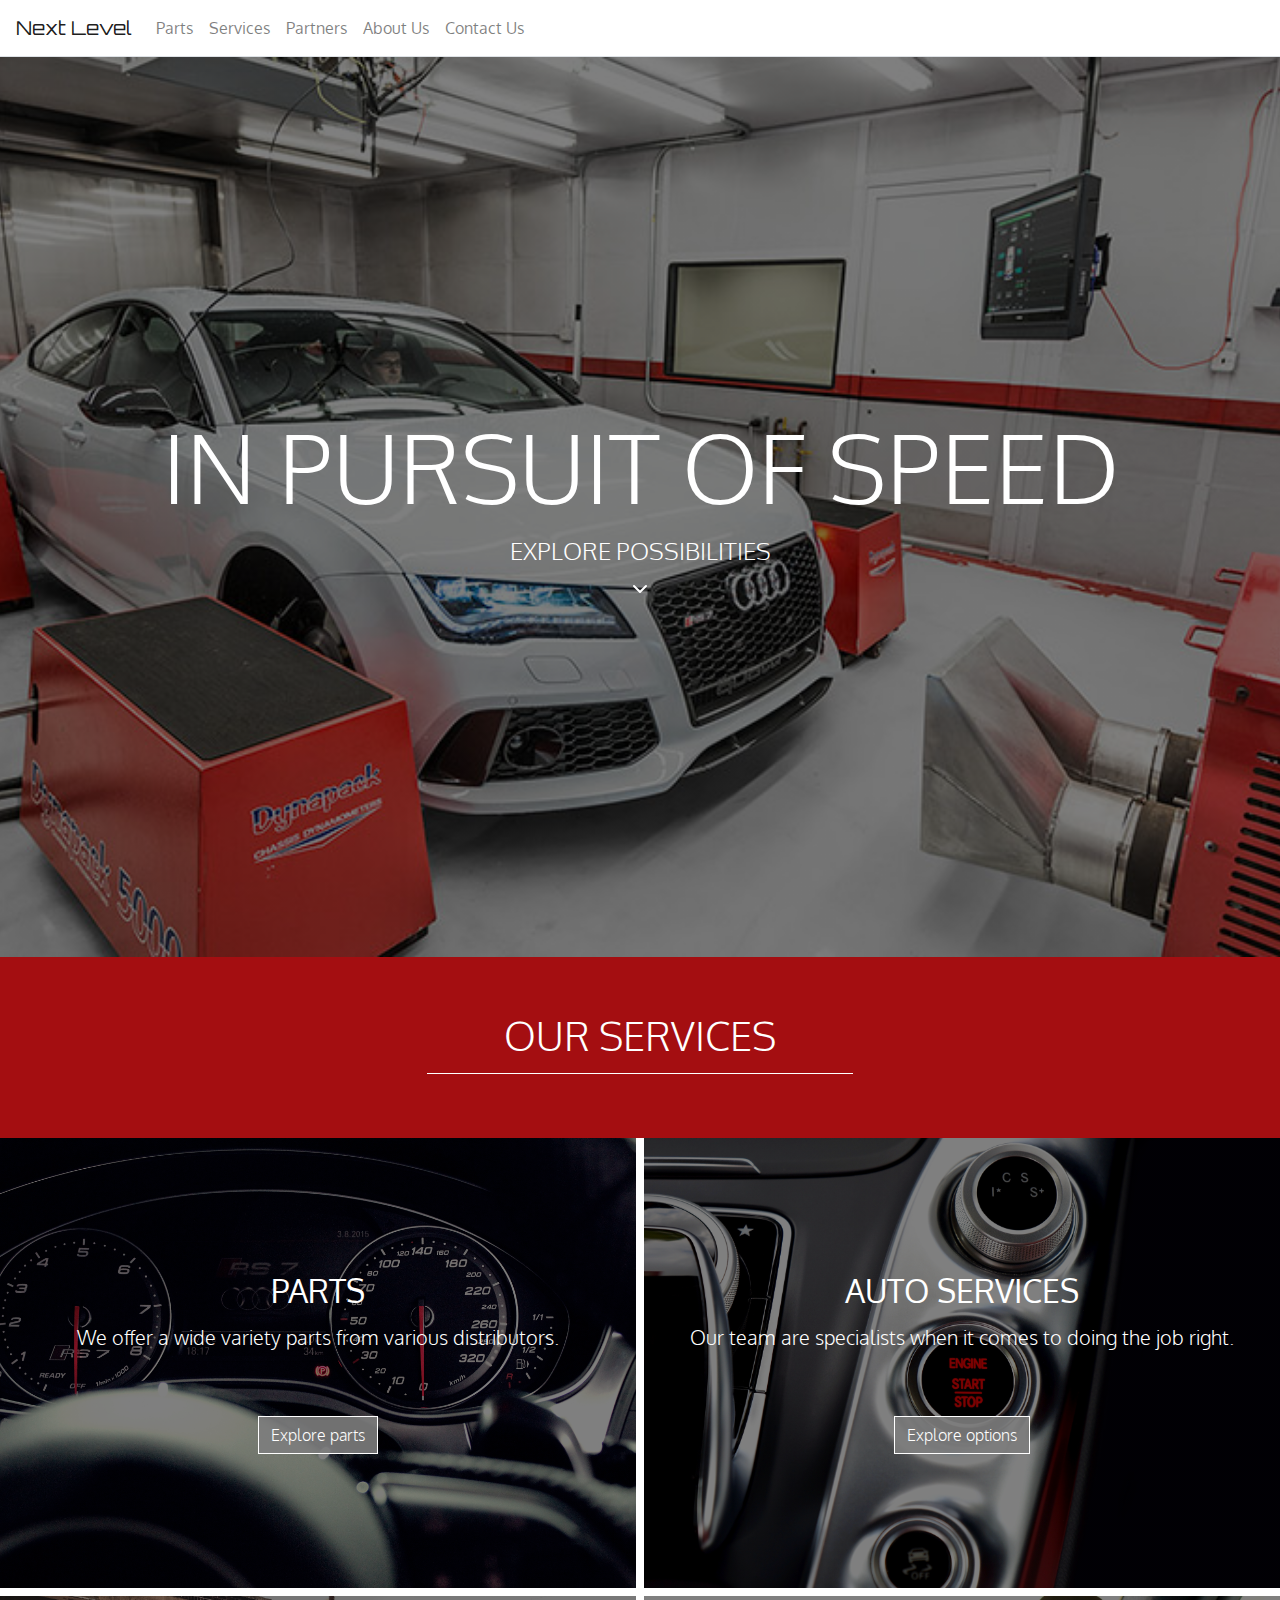
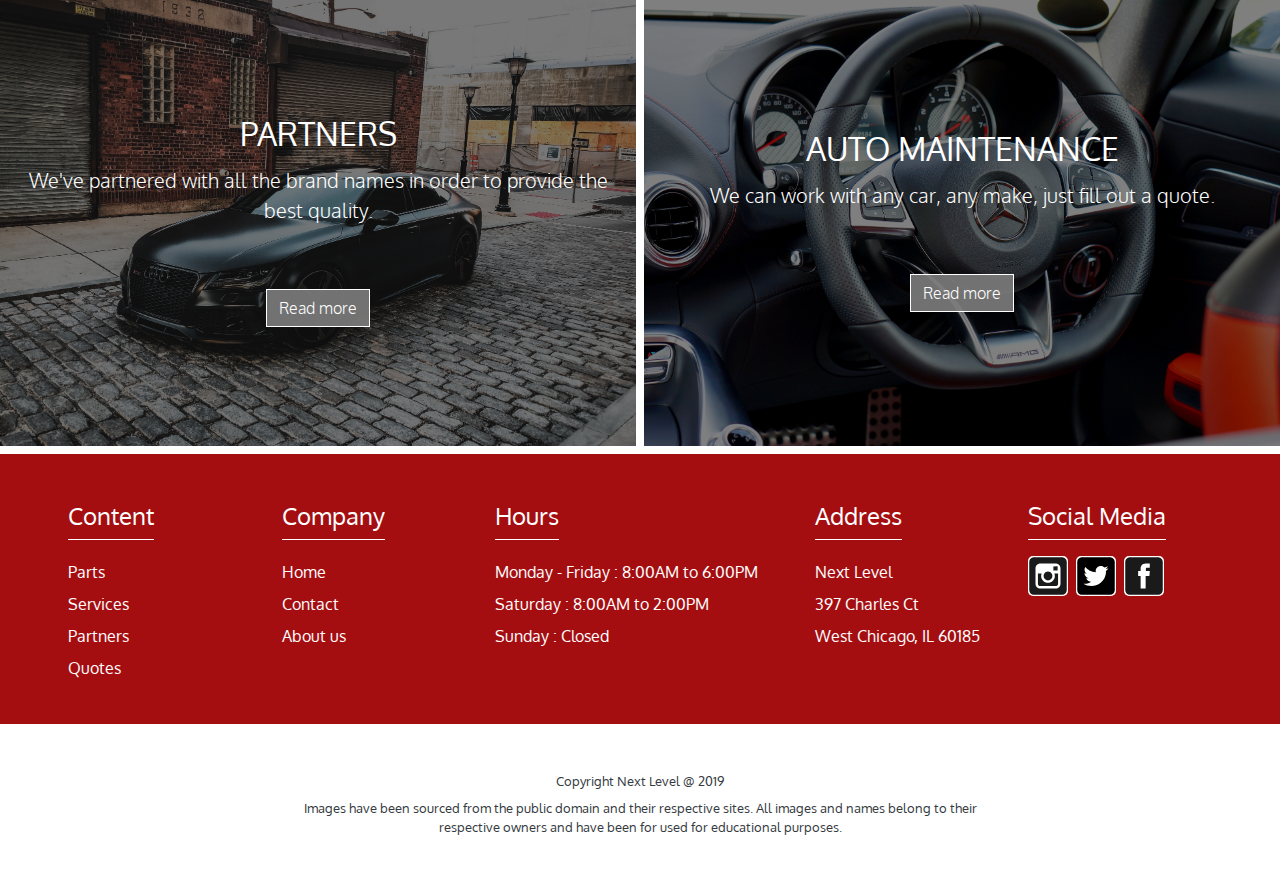
<file: index.html>
<!doctype html>

<html>

<head>

<link rel="shortcut icon" type="image/x-icon" href="images/favicon.ico">

<meta name="viewport" content="width=device-width, initial-scale=1, shrink-to-fit=no">

<meta name="description" content="Auto website.">

<meta charset="utf-8">

<link rel="stylesheet" href="css/bootstrap.css"/>

<link rel="stylesheet" href="css/autonation.css"/>

<link rel="stylesheet" href="css/index.css"/>

<title>Home</title>

</head>

<body>

<!-- Navbar -->

<nav class="navbar navbar-expand-md navbar-light bg-white border navbar-expanded-border-color border-top-0 border-left-0 border-right-0">

	<!-- Navbar brand heading -->

	<a class="navbar-brand navbar-brand-text" href="index.html">Next Level</a>
    	
    <!--- Navbar Mobile Toggle -->
        
    <button class="navbar-toggler" type="button" data-toggle="collapse" data-target="#navbarToggler" aria-controls="navbarToggler" aria-expanded="false" aria-label="Toggle navigation">
    	<span class="navbar-toggler-icon"></span>
  	</button>
       
    <!-- Navbar content -->
        
    <div class="navbar-collapse collapse" id="navbarToggler">
        <ul class="navbar-nav">
           	
            <!--
            <li class="nav-item d-none d-md-block">
				<a class="nav-link dropdown-toggle" href="#servicesExpandedContent" data-toggle="collapse">Our Services</a>
            </li>
            <li class="nav-item dropdown d-md-none">
				<a class="nav-link dropdown-toggle" href="#" data-toggle="dropdown" id="mobileServicesExpandedContent">Our Services</a>
           		<div class="dropdown-menu border-0">
					<a class="dropdown-item py-2" href="content/job-openings.html">Job Openings</a>
					<a class="dropdown-item py-2" href="content/resume.html">Resume / Cover Letter</a>
					<a class="dropdown-item py-2" href="content/application-form.html">Application Forms</a>
					<a class="dropdown-item py-2" href="content/job-interviews.html">Job Interviews</a>
				</div>
			</li>
          	-->
           <li class="nav-item">
                <a href="parts.html" class="nav-link">Parts</a>
            </li>
            <li class="nav-item">
                <a href="service.html" class="nav-link">Services</a>
            </li>
            <li class="nav-item">
                <a href="partners.html" class="nav-link">Partners</a>
            </li>
            <li class="nav-item">
                <a href="about-us.html" class="nav-link">About Us</a>
            </li>
            <li class="nav-item">
                <a href="contact.html" class="nav-link">Contact Us</a>
            </li>
		</ul>
    </div>
      
</nav>

<!-- Expanded Navbar Content -->

<!--

<div class="collapse" id="servicesExpandedContent">
	<div class="d-none d-md-block">
		<ul class="nav justify-content-center pb-2 pt-1">
		  <li class="nav-item">
			<a class="nav-link navbar-expanded-content-item d-flex justify-content-center align-items-center flex-column" href="content/job-openings.html">
				<span>Parts</span>
			</a>
		  </li>
		  <li class="nav-item">
			<a class="nav-link navbar-expanded-content-item d-flex justify-content-center align-items-center flex-column" href="content/resume.html">
				<span>Services</span>
			</a>
		  </li>
		  <li class="nav-item">
			<a class="nav-link navbar-expanded-content-item d-flex justify-content-center align-items-center flex-column" href="content/application-form.html">
				<span>Services</span>
			</a>
		  </li>
		  <li class="nav-item">
			<a class="nav-link navbar-expanded-content-item d-flex justify-content-center align-items-center flex-column" href="content/job-interviews.html">
				<span>Quotes</span>
			</a>
		  </li>
		</ul>
	</div>
</div>

-->
			
<!--- Main Body --->

<!-- Content Section 1 -->
 
<div class="container-fluid">
	<div class="row justify-content-center bg-intro-tile">
		<div class="col-10 col-xl-12 d-flex justify-content-center align-items-center flex-column">
			<h1 class="bg-intro-tile-text display-1 d-none d-xl-block">in pursuit of speed</h1>
			<h1 class="bg-intro-tile-text display-2 d-none d-lg-block d-xl-none">in pursuit of speed</h1>
			<h1 class="bg-intro-tile-text display-3 d-none d-md-block d-lg-none">in pursuit of speed</h1>
			<h1 class="bg-intro-tile-text display-4 d-block d-md-none">in pursuit of speed</h1>
			<div class="text-center">
				<a href="#solutions" class="bg-intro-tile-text">
					<div>explore possibilities</div>
					<img src="images/chevron-down.svg">
				</a>
			</div>
		</div>
	</div>
</div>


<!--<div class="container-fluid">
	<div class="row">
		<div class="col pl-0 pr-0">
			<div id="indexBannerSlide" class="carousel slide" data-ride="carousel">
				<ol class="carousel-indicators">
					<li data-target="#indexBannerSlide" data-slide-to="0" class="active"></li>
					<li data-target="#indexBannerSlide" data-slide-to="1"></li>
					<li data-target="#indexBannerSlide" data-slide-to="2"></li>
				</ol>
				<div class="carousel-inner">
					<div class="carousel-item active">
						<div class="carousel-img-first"></div>
						<div class="carousel-caption">
							<h2 class="mb-5 display-4">Explore what jobs are in demand</h2>
							<a href="content/job-search-engines.html" class="btn carousel-btn mb-5">EXPLORE</a>
						</div>
					</div>
					<div class="carousel-item">
						<div class="carousel-img-second"></div>
						<div class="carousel-caption">
							<h2 class="mb-5 display-4">Resume checks at your service</h2>
							<a href="content/resume.html" class="btn carousel-btn mb-5">CHECK NOW</a>
						</div>
					</div>
					<div class="carousel-item">
						<div class="carousel-img-third"></div>
						<div class="carousel-caption">
							<h2 class="mb-5 display-4">Have a question? Complaint?</h2>
							<a href="content/contact.html" class="btn carousel-btn mb-5">CONTACT US</a>
						</div>
					</div>
				</div>
			</div>
		</div>
	</div>
</div>-->

<a id="solutions"></a>

<!--- Content Section 1 --->

<div class="container-fluid bg-red py-5">
	<div class="row">
		<div class="col mb-2">
			<div class="banner-text banner-text-md text-center text-uppercase d-none d-lg-block">our services</div>
			<div class="banner-text text-center text-uppercase d-lg-none">our services</div>
		</div>
    </div>
    <div class="row text-center">
		<div class="col"></div>
    	<div class="col line bg-white w-50"></div>
		<div class="col"></div>
	</div>
</div>

<!-- Content Section 2 -->
<div class="row no-gutters">
	<div class="col-md-6 col-lg-6 tile pb-2 pr-0 pr-md-1">
		<div class="card tile-border text-white">
			<div class="bg-index-tile-1 tile-img"></div>
			<div class="card-img-overlay d-flex align-items-center justify-content-center flex-column">
			  <h2 class="card-title text-center">PARTS</h2>
			  <p class="text-center card-text lead">We offer a wide variety parts from various distributors.</p>
			  <a href="parts.html" class="btn tile-btn mt-5">Explore parts</a>
			</div>
		</div>
	</div>
	<div class="col-md-6 col-lg-6 tile pb-2 px-0 pl-md-1 pl-lg-1">
		<div class="card tile-border text-white">
			<div class="bg-index-tile-2 tile-img"></div>
			<div class="card-img-overlay d-flex align-items-center justify-content-center flex-column">
			  <h2 class="card-title text-center">AUTO SERVICES</h2>
			  <p class="text-center card-text lead">Our team are specialists when it comes to doing the job right.</p>
			  <a href="service.html" class="btn tile-btn mt-5">Explore options</a>
			</div>
		</div>
	</div>
	<div class="col-md-6 col-lg-6 tile pb-2 pl-0 pr-md-1 pr-lg-1">
		<div class="card tile-border text-white">
			<div class="bg-index-tile-3 tile-img"></div>
			<div class="card-img-overlay d-flex align-items-center justify-content-center flex-column">
				<h2 class="card-title text-center">PARTNERS</h2>
				<p class="text-center card-text lead">We've partnered with all the brand names in order to provide the best quality.</p>
				<a href="partners.html" class="btn tile-btn mt-5">Read more</a>
			</div>
		</div>
	</div>
	<div class="col-md-6 col-lg-6 tile pb-2 pb-md-0 pr-0 pl-md-1 pl-lg-1">
		<div class="card tile-border text-white">
			<div class="bg-index-tile-4 tile-img"></div>
			<div class="card-img-overlay d-flex align-items-center justify-content-center flex-column">
				<h2 class="card-title text-center">AUTO MAINTENANCE</h2>
				<p class="text-center card-text lead">We can work with any car, any make, just fill out a quote.</p>
				<a href="contact.html" class="btn tile-btn mt-5">Read more</a>
			</div>
		</div>
	</div>
</div>

<!-- Footer -->
<div class="footer">
  <!-- Links -->
	<div class="container-fluid bg-footer text-white pt-5 pb-4">
    	<div class="row mb-3 justify-content-center">
    	  <!-- Content Links -->
    		<div class="col-5 col-md-2 d-flex flex-column align-items-left">
  				<div class="row">
  		      <div class="col-auto">
  		        <h4>Content</h4>
  		        <div class="line bg-white"></div>
  		      </div>
  		    </div>
  				<a href="parts.html" class="footer-link py-1">Parts</a>
  				<a href="service.html" class="footer-link py-1">Services</a>
  				<a href="partners.html" class="footer-link py-1">Partners</a>
  				<a href="quotes.html" class="footer-link py-1">Quotes</a>
  			</div>
  			<!-- Main Links -->
  			<div class="col-5 col-md-2 d-flex flex-column align-items-left">
  				<div class="row">
  		      <div class="col-auto">
  		        <h4>Company</h4>
  		        <div class="line bg-white"></div>
  		      </div>
  		    </div>
  				<a href="index.html" class="footer-link py-1">Home</a>
  				<a href="contact.html" class="footer-link py-1">Contact</a>
  				<a href="about-us.html" class="footer-link py-1">About us</a>
  			</div>
  			<!-- Force content links to break into a new line after md breakpoint. -->
  			<div class="w-100 d-block d-md-none py-3 py-md-0"></div>
			  <!-- Hours -->
  		  <div class="col-5 col-md-3">
  		    <div class="row">
  		      <div class="col-auto">
  		        <h4>Hours</h4>
  		        <div class="line bg-white"></div>
  		      </div>
  		    </div>
  		    <div class="py-1">Monday - Friday : 8:00AM to 6:00PM</div>
  		    <div class="py-1">Saturday : 8:00AM to 2:00PM</div>
  		    <div class="py-1">Sunday : Closed</div>
  		  </div>
  		  <div class="col-5 col-md-2">
  		    <div class="row">
  		      <div class="col-auto">
  		        <h4>Address</h4>
  		        <div class="line bg-white"></div>
  		      </div>
  		    </div>
  		    <div class="py-1">Next Level</div>
  		    <div class="py-1">397 Charles Ct</div>
  		    <div class="py-1">West Chicago, IL 60185</div>
  		  </div>
  		  <!-- Force content links to break into a new line after md breakpoint. -->
  			<div class="w-100 d-block d-md-none py-3 py-md-0"></div>
  		  <!-- Social Media Links -->
  		  <div class="col-10 col-md-2 align-items-left">
  		   <div class="row">
  		      <div class="col-auto">
  		        <h4>Social Media</h4>
  		        <div class="line bg-white"></div>
  		      </div>
  		    </div>
  		   <div class="d-flex flex-row">
  		    <div>
  		      <span></span>
  		      <a href="http://bit.ly/2CRuUVW" target="_blank"><img src="images/instagram-icon.svg" class="mr-1 instagram-footer-icon" alt="Instragram Icon"></a>
  		    </div>
  		    <div>
  		      <span></span>
  		      <a href="http://bit.ly/2QkCv2U" target="_blank"><img src="images/twitter-icon.svg" class="mx-1 twitter-footer-icon" alt="Twitter Icon"></a>
  		    </div>
  		    <div>
  		      <span></span>
  		      <a href="http://bit.ly/2SBHJsV" target="_blank"><img src="images/facebook-icon.svg" class="ml-1 facebook-footer-icon" alt="Facebook Icon"></a>
  		    </div>
  		    </div>
  			</div>
		</div>
  </div>

  <!-- Copyright Notice -->
  <div class="container">
		<div class="row justify-content-center bg-white text-dark py-5">
			<div class="col text-center small">
				<div class="mb-2">Copyright Next Level @ 2019</div>
			</div>
			<div class="w-100"></div>
			<div class="col-8 text-center small">
				<div class="mb-2">Images have been sourced from the public domain and their respective sites. All images and names belong to their respective owners and have been for used for educational purposes.</div>
			</div>
		</div>
  </div>
  
</div>

<!-- Main scripts - put last for load optimization. -->
<script src="https://code.jquery.com/jquery-3.2.1.slim.min.js" integrity="sha384-KJ3o2DKtIkvYIK3UENzmM7KCkRr/rE9/Qpg6aAZGJwFDMVNA/GpGFF93hXpG5KkN" crossorigin="anonymous"></script>
<script src="https://cdnjs.cloudflare.com/ajax/libs/popper.js/1.12.3/umd/popper.min.js" integrity="sha384-vFJXuSJphROIrBnz7yo7oB41mKfc8JzQZiCq4NCceLEaO4IHwicKwpJf9c9IpFgh" crossorigin="anonymous"></script>
<script src="js/bootstrap.js" type="text/javascript"></script>

</body>
</html>
</file>
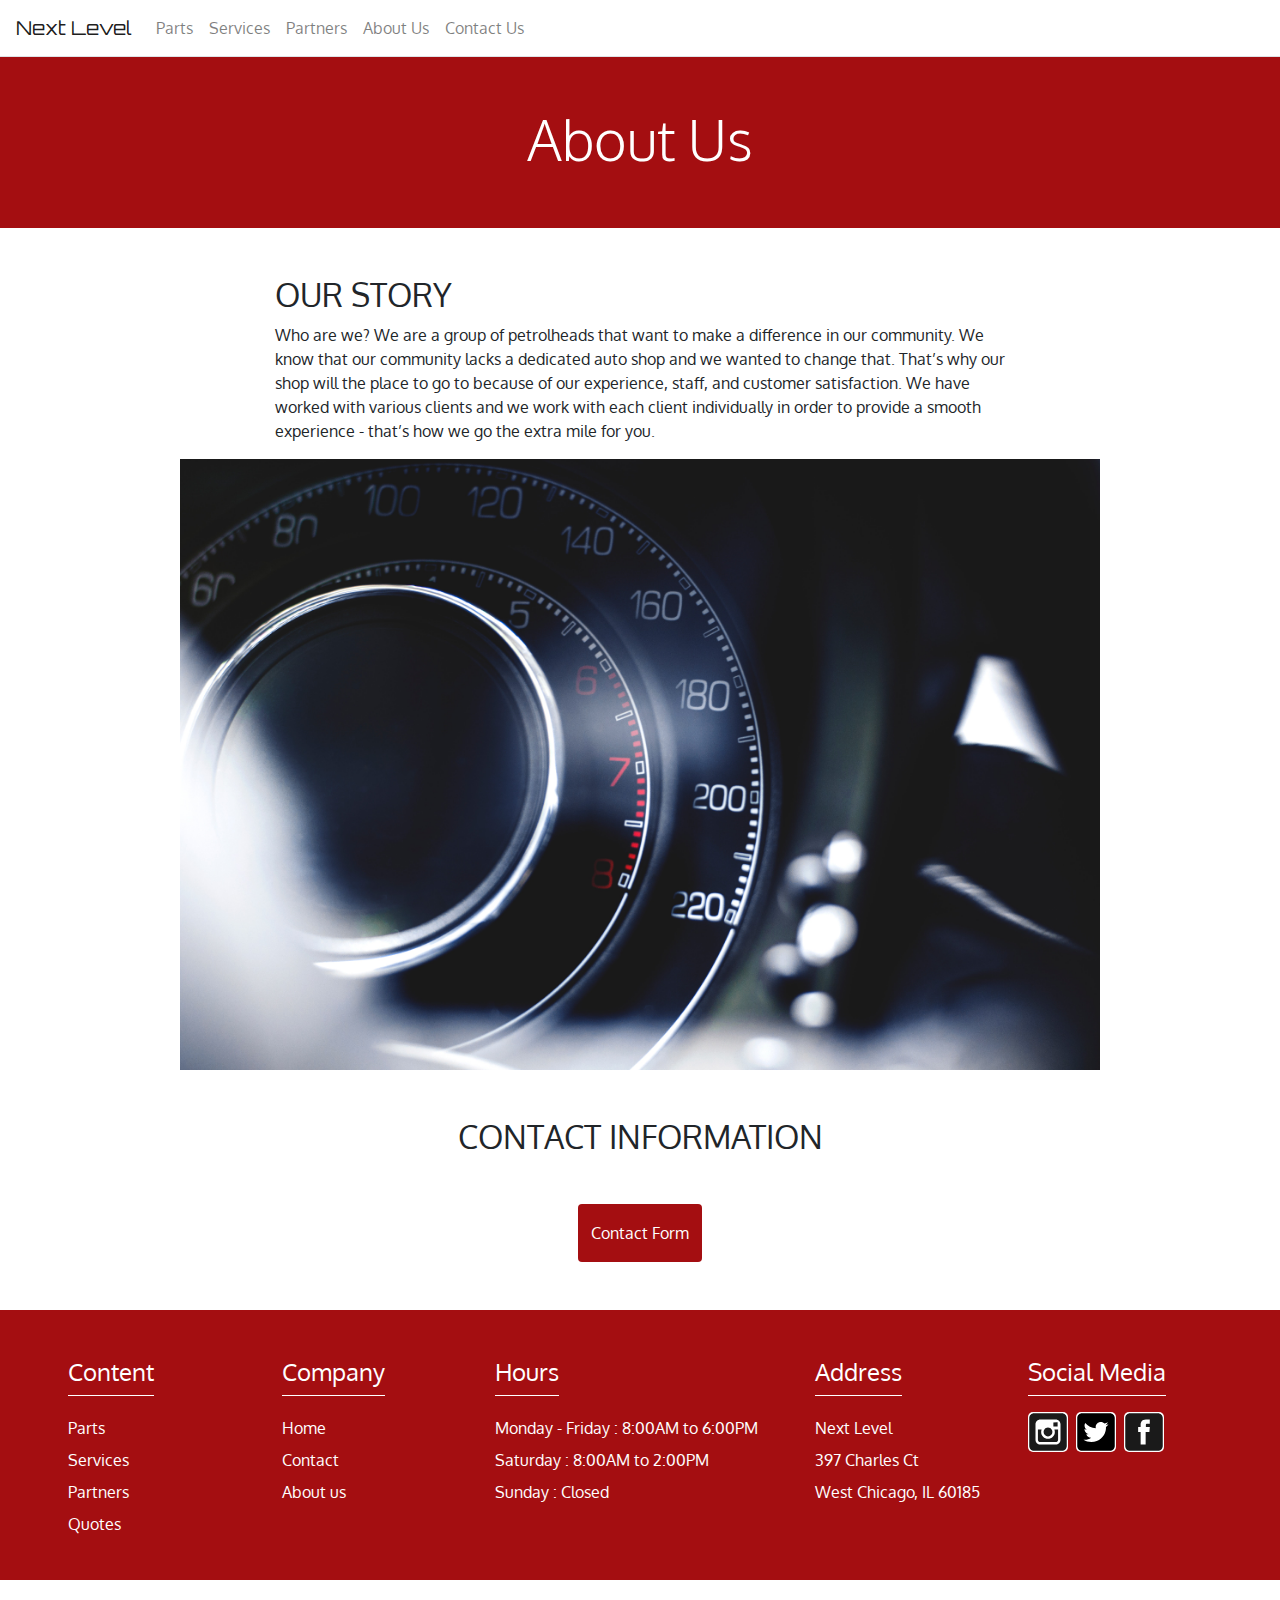
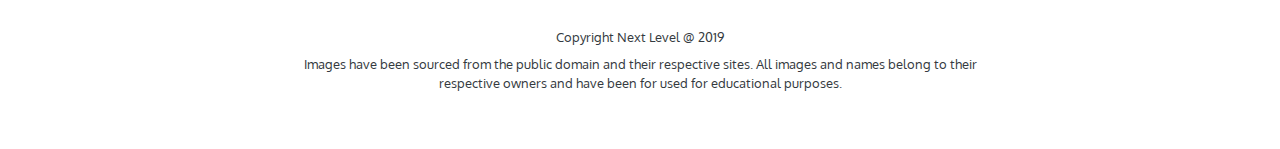
<file: about-us.html>
<!doctype html>

<html>

<head>

<link rel="shortcut icon" type="image/x-icon" href="images/favicon.ico">

<meta name="viewport" content="width=device-width, initial-scale=1, shrink-to-fit=no">

<meta name="description" content="Auto website.">

<meta charset="utf-8">

<link rel="stylesheet" href="css/bootstrap.css"/>

<link rel="stylesheet" href="css/autonation.css"/>

<link rel="stylesheet" href="css/about.css">

<title>About</title>

</head>

<body>

<!-- Navbar -->

<nav class="navbar navbar-expand-md navbar-light bg-white border navbar-expanded-border-color border-top-0 border-left-0 border-right-0">

	<!-- Navbar brand heading -->

	<a class="navbar-brand navbar-brand-text" href="index.html">Next Level</a>
    	
    <!--- Navbar Mobile Toggle -->
        
    <button class="navbar-toggler" type="button" data-toggle="collapse" data-target="#navbarToggler" aria-controls="navbarToggler" aria-expanded="false" aria-label="Toggle navigation">
    	<span class="navbar-toggler-icon"></span>
  	</button>
       
    <!-- Navbar content -->
        
    <div class="navbar-collapse collapse" id="navbarToggler">
        <ul class="navbar-nav">
           	
            <!--
            <li class="nav-item d-none d-md-block">
				<a class="nav-link dropdown-toggle" href="#servicesExpandedContent" data-toggle="collapse">Our Services</a>
            </li>
            <li class="nav-item dropdown d-md-none">
				<a class="nav-link dropdown-toggle" href="#" data-toggle="dropdown" id="mobileServicesExpandedContent">Our Services</a>
           		<div class="dropdown-menu border-0">
					<a class="dropdown-item py-2" href="content/job-openings.html">Job Openings</a>
					<a class="dropdown-item py-2" href="content/resume.html">Resume / Cover Letter</a>
					<a class="dropdown-item py-2" href="content/application-form.html">Application Forms</a>
					<a class="dropdown-item py-2" href="content/job-interviews.html">Job Interviews</a>
				</div>
			</li>
          	-->
           <li class="nav-item">
                <a href="parts.html" class="nav-link">Parts</a>
            </li>
            <li class="nav-item">
                <a href="service.html" class="nav-link">Services</a>
            </li>
            <li class="nav-item">
                <a href="partners.html" class="nav-link">Partners</a>
            </li>
            <li class="nav-item">
                <a href="about-us.html" class="nav-link">About Us</a>
            </li>
            <li class="nav-item">
                <a href="contact.html" class="nav-link">Contact Us</a>
            </li>
		</ul>
    </div>
      
</nav>

<!-- Expanded Navbar Content -->

<!--

<div class="collapse" id="servicesExpandedContent">
	<div class="d-none d-md-block">
		<ul class="nav justify-content-center pb-2 pt-1">
		  <li class="nav-item">
			<a class="nav-link navbar-expanded-content-item d-flex justify-content-center align-items-center flex-column" href="content/job-openings.html">
				<span>Parts</span>
			</a>
		  </li>
		  <li class="nav-item">
			<a class="nav-link navbar-expanded-content-item d-flex justify-content-center align-items-center flex-column" href="content/resume.html">
				<span>Services</span>
			</a>
		  </li>
		  <li class="nav-item">
			<a class="nav-link navbar-expanded-content-item d-flex justify-content-center align-items-center flex-column" href="content/application-form.html">
				<span>Services</span>
			</a>
		  </li>
		  <li class="nav-item">
			<a class="nav-link navbar-expanded-content-item d-flex justify-content-center align-items-center flex-column" href="content/job-interviews.html">
				<span>Quotes</span>
			</a>
		  </li>
		</ul>
	</div>
</div>

-->

<!--- Main Body --->

<!--- Content Section 1 --->

<div class="container-fluid bg-red">
	<div class="row">
		<div class="col">
			<h1 class="display-4 text-center py-5 text-white">About Us</h1>
		</div>
	</div>
</div>

<!--- Content Section 2 --->

<div class="container">
	<div class="row justify-content-center mt-5">
		<div class="col-10 col-lg-8">
			<h2 class="">OUR STORY</h2>
		</div>
	</div>
	
	<div class="row justify-content-center">
		<div class="col-10 col-lg-8">
			<p>Who are we? We are a group of petrolheads that want to make a difference in our community. We know that our community lacks a dedicated auto shop and we wanted to change that. That’s why our shop will the place to go to because of our experience, staff, and customer satisfaction. We have worked with various clients and we work with each client individually in order to provide a smooth experience - that’s how we go the extra mile for you.</p>
		</div>
	</div>
	
	<div class="row justify-content-center">
		<div class="col-10 col-lg-10">
			<img src="images/about-img-1.jpg" class="img-fluid">
		</div>
	</div>
	
	<div clas="row">
		<div class="col">
			<h2 class="text-center mt-5">CONTACT INFORMATION</h2>
		</div>
	</div>
	
	<div class="row mt-5">
		<div class="col text-center mb-5">
			<a href="contact.html" class="btn btn-about-us-contact bg-red py-3">Contact Form</a>
		</div>
	</div>
</div>

<!-- Footer -->
<div class="footer">
  <!-- Links -->
	<div class="container-fluid bg-footer text-white pt-5 pb-4">
    	<div class="row mb-3 justify-content-center">
    	  <!-- Content Links -->
    		<div class="col-5 col-md-2 d-flex flex-column align-items-left">
  				<div class="row">
  		      <div class="col-auto">
  		        <h4>Content</h4>
  		        <div class="line bg-white"></div>
  		      </div>
  		    </div>
  				<a href="parts.html" class="footer-link py-1">Parts</a>
  				<a href="service.html" class="footer-link py-1">Services</a>
  				<a href="partners.html" class="footer-link py-1">Partners</a>
  				<a href="quotes.html" class="footer-link py-1">Quotes</a>
  			</div>
  			<!-- Main Links -->
  			<div class="col-5 col-md-2 d-flex flex-column align-items-left">
  				<div class="row">
  		      <div class="col-auto">
  		        <h4>Company</h4>
  		        <div class="line bg-white"></div>
  		      </div>
  		    </div>
  				<a href="index.html" class="footer-link py-1">Home</a>
  				<a href="contact.html" class="footer-link py-1">Contact</a>
  				<a href="about-us.html" class="footer-link py-1">About us</a>
  			</div>
  			<!-- Force content links to break into a new line after md breakpoint. -->
  			<div class="w-100 d-block d-md-none py-3 py-md-0"></div>
			  <!-- Hours -->
  		  <div class="col-5 col-md-3">
  		    <div class="row">
  		      <div class="col-auto">
  		        <h4>Hours</h4>
  		        <div class="line bg-white"></div>
  		      </div>
  		    </div>
  		    <div class="py-1">Monday - Friday : 8:00AM to 6:00PM</div>
  		    <div class="py-1">Saturday : 8:00AM to 2:00PM</div>
  		    <div class="py-1">Sunday : Closed</div>
  		  </div>
  		  <div class="col-5 col-md-2">
  		    <div class="row">
  		      <div class="col-auto">
  		        <h4>Address</h4>
  		        <div class="line bg-white"></div>
  		      </div>
  		    </div>
  		    <div class="py-1">Next Level</div>
  		    <div class="py-1">397 Charles Ct</div>
  		    <div class="py-1">West Chicago, IL 60185</div>
  		  </div>
  		  <!-- Force content links to break into a new line after md breakpoint. -->
  			<div class="w-100 d-block d-md-none py-3 py-md-0"></div>
  		  <!-- Social Media Links -->
  		  <div class="col-10 col-md-2 align-items-left">
  		   <div class="row">
  		      <div class="col-auto">
  		        <h4>Social Media</h4>
  		        <div class="line bg-white"></div>
  		      </div>
  		    </div>
  		   <div class="d-flex flex-row">
  		    <div>
  		      <span></span>
  		      <a href="http://bit.ly/2CRuUVW" target="_blank"><img src="images/instagram-icon.svg" class="mr-1 instagram-footer-icon" alt="Instragram Icon"></a>
  		    </div>
  		    <div>
  		      <span></span>
  		      <a href="http://bit.ly/2QkCv2U" target="_blank"><img src="images/twitter-icon.svg" class="mx-1 twitter-footer-icon" alt="Twitter Icon"></a>
  		    </div>
  		    <div>
  		      <span></span>
  		      <a href="http://bit.ly/2SBHJsV" target="_blank"><img src="images/facebook-icon.svg" class="ml-1 facebook-footer-icon" alt="Facebook Icon"></a>
  		    </div>
  		    </div>
  			</div>
		</div>
  </div>

  <!-- Copyright Notice -->
  <div class="container">
		<div class="row justify-content-center bg-white text-dark py-5">
			<div class="col text-center small">
				<div class="mb-2">Copyright Next Level @ 2019</div>
			</div>
			<div class="w-100"></div>
			<div class="col-8 text-center small">
				<div class="mb-2">Images have been sourced from the public domain and their respective sites. All images and names belong to their respective owners and have been for used for educational purposes.</div>
			</div>
		</div>
  </div>
  
</div>
	
<!-- Main scripts - put last for load optimization. -->
<script src="https://code.jquery.com/jquery-3.2.1.slim.min.js" integrity="sha384-KJ3o2DKtIkvYIK3UENzmM7KCkRr/rE9/Qpg6aAZGJwFDMVNA/GpGFF93hXpG5KkN" crossorigin="anonymous"></script>
<script src="https://cdnjs.cloudflare.com/ajax/libs/popper.js/1.12.3/umd/popper.min.js" integrity="sha384-vFJXuSJphROIrBnz7yo7oB41mKfc8JzQZiCq4NCceLEaO4IHwicKwpJf9c9IpFgh" crossorigin="anonymous"></script>
<script src="js/bootstrap.js" type="text/javascript"></script>	

</body>

</html>
</file>
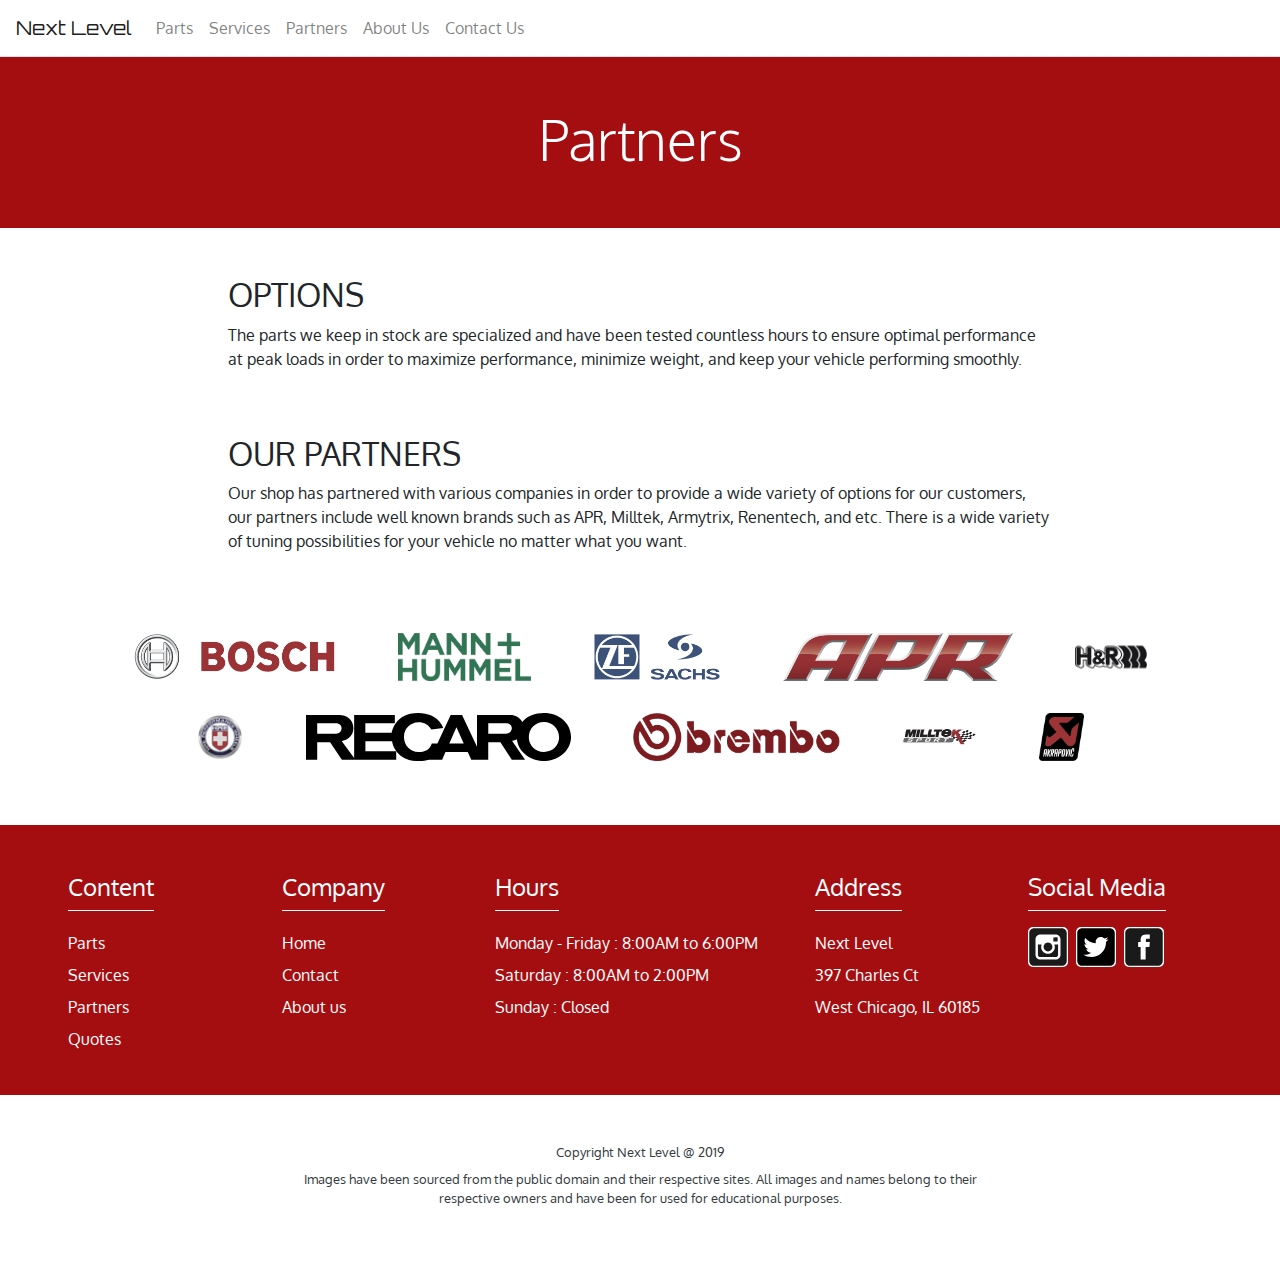
<file: partners.html>
<!doctype html>

<html>

<head>

<link rel="shortcut icon" type="image/x-icon" href="images/favicon.ico">

<meta name="viewport" content="width=device-width, initial-scale=1, shrink-to-fit=no">

<meta name="description" content="Auto website.">

<meta charset="utf-8">

<link rel="stylesheet" href="css/bootstrap.css"/>

<link rel="stylesheet" href="css/autonation.css"/>

<link rel="stylesheet" href="css/partners.css"/>

<title>Partners</title>

</head>

<body>

<!-- Navbar -->

<nav class="navbar navbar-expand-md navbar-light bg-white border navbar-expanded-border-color border-top-0 border-left-0 border-right-0">

	<!-- Navbar brand heading -->

	<a class="navbar-brand navbar-brand-text" href="index.html">Next Level</a>
    	
    <!--- Navbar Mobile Toggle -->
        
    <button class="navbar-toggler" type="button" data-toggle="collapse" data-target="#navbarToggler" aria-controls="navbarToggler" aria-expanded="false" aria-label="Toggle navigation">
    	<span class="navbar-toggler-icon"></span>
  	</button>
       
    <!-- Navbar content -->
        
    <div class="navbar-collapse collapse" id="navbarToggler">
        <ul class="navbar-nav">
           	
            <!--
            <li class="nav-item d-none d-md-block">
				<a class="nav-link dropdown-toggle" href="#servicesExpandedContent" data-toggle="collapse">Our Services</a>
            </li>
            <li class="nav-item dropdown d-md-none">
				<a class="nav-link dropdown-toggle" href="#" data-toggle="dropdown" id="mobileServicesExpandedContent">Our Services</a>
           		<div class="dropdown-menu border-0">
					<a class="dropdown-item py-2" href="content/job-openings.html">Job Openings</a>
					<a class="dropdown-item py-2" href="content/resume.html">Resume / Cover Letter</a>
					<a class="dropdown-item py-2" href="content/application-form.html">Application Forms</a>
					<a class="dropdown-item py-2" href="content/job-interviews.html">Job Interviews</a>
				</div>
			</li>
          	-->
           <li class="nav-item">
                <a href="parts.html" class="nav-link">Parts</a>
            </li>
            <li class="nav-item">
                <a href="service.html" class="nav-link">Services</a>
            </li>
            <li class="nav-item">
                <a href="partners.html" class="nav-link">Partners</a>
            </li>
            <li class="nav-item">
                <a href="about-us.html" class="nav-link">About Us</a>
            </li>
            <li class="nav-item">
                <a href="contact.html" class="nav-link">Contact Us</a>
            </li>
		</ul>
    </div>
      
</nav>

<!-- Expanded Navbar Content -->

<!--

<div class="collapse" id="servicesExpandedContent">
	<div class="d-none d-md-block">
		<ul class="nav justify-content-center pb-2 pt-1">
		  <li class="nav-item">
			<a class="nav-link navbar-expanded-content-item d-flex justify-content-center align-items-center flex-column" href="content/job-openings.html">
				<span>Parts</span>
			</a>
		  </li>
		  <li class="nav-item">
			<a class="nav-link navbar-expanded-content-item d-flex justify-content-center align-items-center flex-column" href="content/resume.html">
				<span>Services</span>
			</a>
		  </li>
		  <li class="nav-item">
			<a class="nav-link navbar-expanded-content-item d-flex justify-content-center align-items-center flex-column" href="content/application-form.html">
				<span>Services</span>
			</a>
		  </li>
		  <li class="nav-item">
			<a class="nav-link navbar-expanded-content-item d-flex justify-content-center align-items-center flex-column" href="content/job-interviews.html">
				<span>Quotes</span>
			</a>
		  </li>
		</ul>
	</div>
</div>

-->

<!-- Content Section 1 -->

<div class="container-fluid bg-red mb-5">
	<div class="row">
		<div class="col">
			<h1 class="display-4 text-center py-5 text-white">Partners</h1>
		</div>
  </div>
</div>

<!-- Content Section 2 -->
<div class="container-fluid">
  
	<div class="row justify-content-center">
		<div class="col-10 col-lg-8">
			<h2 class="">OPTIONS</h2>
		</div>
	</div>
  
  <div class="row justify-content-center mb-5">
  	<div class="col-10 col-lg-8">
  		<p>The parts we keep in stock are specialized and have been tested countless hours to ensure optimal performance at peak loads in order to maximize performance, minimize weight, and keep your vehicle performing smoothly. </p>
  	</div>
  </div>

  <div class="row justify-content-center mb-5">
    <div class="col-10 col-lg-8">
      <h2>OUR PARTNERS</h2>
      <p>Our shop has partnered with various companies in order to provide a wide variety of options for our customers, our partners include well known brands such as APR, Milltek, Armytrix, Renentech, and etc. There is a wide variety of tuning possibilities for your vehicle no matter what you want.
</p>
    </div>
  </div>
  
  <div class="container">
    <div class="row justify-content-center text-center mb-5">
  		<div class="col-auto">
  			<img src="images/partners-img-1.png" class="partner-logo">
  		</div>
  		<div class="col-auto">
  		  <img src="images/partners-img-2.jpg" class="partner-logo">
  		</div>
  		<div class="col-auto">
  		  <img src="images/partners-img-3.png" class="partner-logo">
  		</div>
  		<div class="col-auto">
  		  <img src="images/partners-img-4.png" class="partner-logo">
  		</div>
  		<div class="col-auto">
  		  <img src="images/partners-img-5.jpg" class="partner-logo">
  		</div>
  		<div class="col-auto">
  		  <img src="images/partners-img-6.png" class="partner-logo">
  		</div>
  		<div class="col-auto">
  		  <img src="images/partners-img-7.svg" class="partner-logo">
  		</div>
  		<div class="col-auto">
  		  <img src="images/partners-img-8.png" class="partner-logo">
  		</div>
  		<div class="col-auto">
  		  <img src="images/partners-img-9.jpg" class="partner-logo">
  		</div>
  		<div class="col-auto">
  		  <img src="images/partners-img-10.png" class="partner-logo">
  		</div>
  	</div>
	</div>
	
</div>
<!-- Footer -->
<div class="footer">
  <!-- Links -->
	<div class="container-fluid bg-footer text-white pt-5 pb-4">
    	<div class="row mb-3 justify-content-center">
    	  <!-- Content Links -->
    		<div class="col-5 col-md-2 d-flex flex-column align-items-left">
  				<div class="row">
  		      <div class="col-auto">
  		        <h4>Content</h4>
  		        <div class="line bg-white"></div>
  		      </div>
  		    </div>
  				<a href="parts.html" class="footer-link py-1">Parts</a>
  				<a href="service.html" class="footer-link py-1">Services</a>
  				<a href="partners.html" class="footer-link py-1">Partners</a>
  				<a href="quotes.html" class="footer-link py-1">Quotes</a>
  			</div>
  			<!-- Main Links -->
  			<div class="col-5 col-md-2 d-flex flex-column align-items-left">
  				<div class="row">
  		      <div class="col-auto">
  		        <h4>Company</h4>
  		        <div class="line bg-white"></div>
  		      </div>
  		    </div>
  				<a href="index.html" class="footer-link py-1">Home</a>
  				<a href="contact.html" class="footer-link py-1">Contact</a>
  				<a href="about-us.html" class="footer-link py-1">About us</a>
  			</div>
  			<!-- Force content links to break into a new line after md breakpoint. -->
  			<div class="w-100 d-block d-md-none py-3 py-md-0"></div>
			  <!-- Hours -->
  		  <div class="col-5 col-md-3">
  		    <div class="row">
  		      <div class="col-auto">
  		        <h4>Hours</h4>
  		        <div class="line bg-white"></div>
  		      </div>
  		    </div>
  		    <div class="py-1">Monday - Friday : 8:00AM to 6:00PM</div>
  		    <div class="py-1">Saturday : 8:00AM to 2:00PM</div>
  		    <div class="py-1">Sunday : Closed</div>
  		  </div>
  		  <div class="col-5 col-md-2">
  		    <div class="row">
  		      <div class="col-auto">
  		        <h4>Address</h4>
  		        <div class="line bg-white"></div>
  		      </div>
  		    </div>
  		    <div class="py-1">Next Level</div>
  		    <div class="py-1">397 Charles Ct</div>
  		    <div class="py-1">West Chicago, IL 60185</div>
  		  </div>
  		  <!-- Force content links to break into a new line after md breakpoint. -->
  			<div class="w-100 d-block d-md-none py-3 py-md-0"></div>
  		  <!-- Social Media Links -->
  		  <div class="col-10 col-md-2 align-items-left">
  		   <div class="row">
  		      <div class="col-auto">
  		        <h4>Social Media</h4>
  		        <div class="line bg-white"></div>
  		      </div>
  		    </div>
  		   <div class="d-flex flex-row">
  		    <div>
  		      <span></span>
  		      <a href="http://bit.ly/2CRuUVW" target="_blank"><img src="images/instagram-icon.svg" class="mr-1 instagram-footer-icon" alt="Instragram Icon"></a>
  		    </div>
  		    <div>
  		      <span></span>
  		      <a href="http://bit.ly/2QkCv2U" target="_blank"><img src="images/twitter-icon.svg" class="mx-1 twitter-footer-icon" alt="Twitter Icon"></a>
  		    </div>
  		    <div>
  		      <span></span>
  		      <a href="http://bit.ly/2SBHJsV" target="_blank"><img src="images/facebook-icon.svg" class="ml-1 facebook-footer-icon" alt="Facebook Icon"></a>
  		    </div>
  		    </div>
  			</div>
		</div>
  </div>

  <!-- Copyright Notice -->
  <div class="container">
		<div class="row justify-content-center bg-white text-dark py-5">
			<div class="col text-center small">
				<div class="mb-2">Copyright Next Level @ 2019</div>
			</div>
			<div class="w-100"></div>
			<div class="col-8 text-center small">
				<div class="mb-2">Images have been sourced from the public domain and their respective sites. All images and names belong to their respective owners and have been for used for educational purposes.</div>
			</div>
		</div>
  </div>
  
</div>

<!-- Main scripts - put last for load optimization. -->
<script src="https://code.jquery.com/jquery-3.2.1.slim.min.js" integrity="sha384-KJ3o2DKtIkvYIK3UENzmM7KCkRr/rE9/Qpg6aAZGJwFDMVNA/GpGFF93hXpG5KkN" crossorigin="anonymous"></script>
<script src="https://cdnjs.cloudflare.com/ajax/libs/popper.js/1.12.3/umd/popper.min.js" integrity="sha384-vFJXuSJphROIrBnz7yo7oB41mKfc8JzQZiCq4NCceLEaO4IHwicKwpJf9c9IpFgh" crossorigin="anonymous"></script>
<script src="js/bootstrap.js" type="text/javascript"></script>	
	
</body>

</html>
</file>
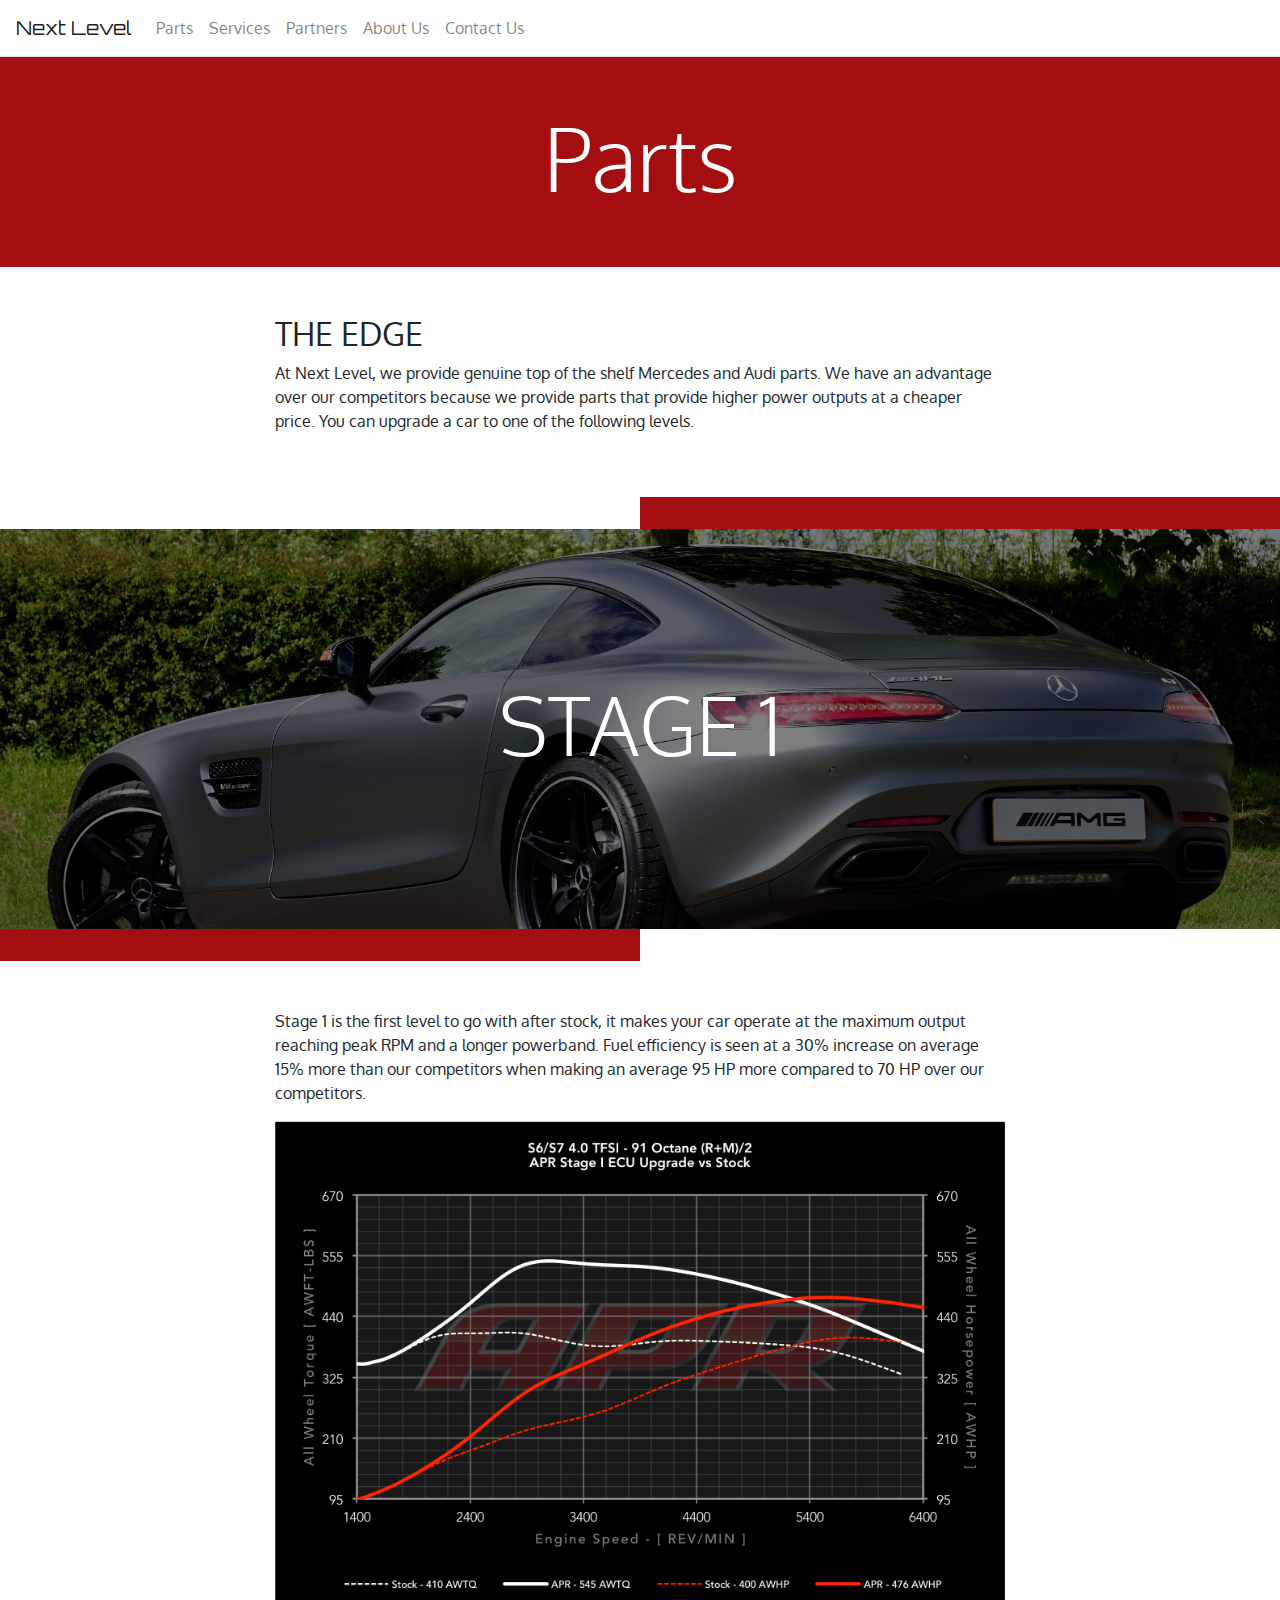
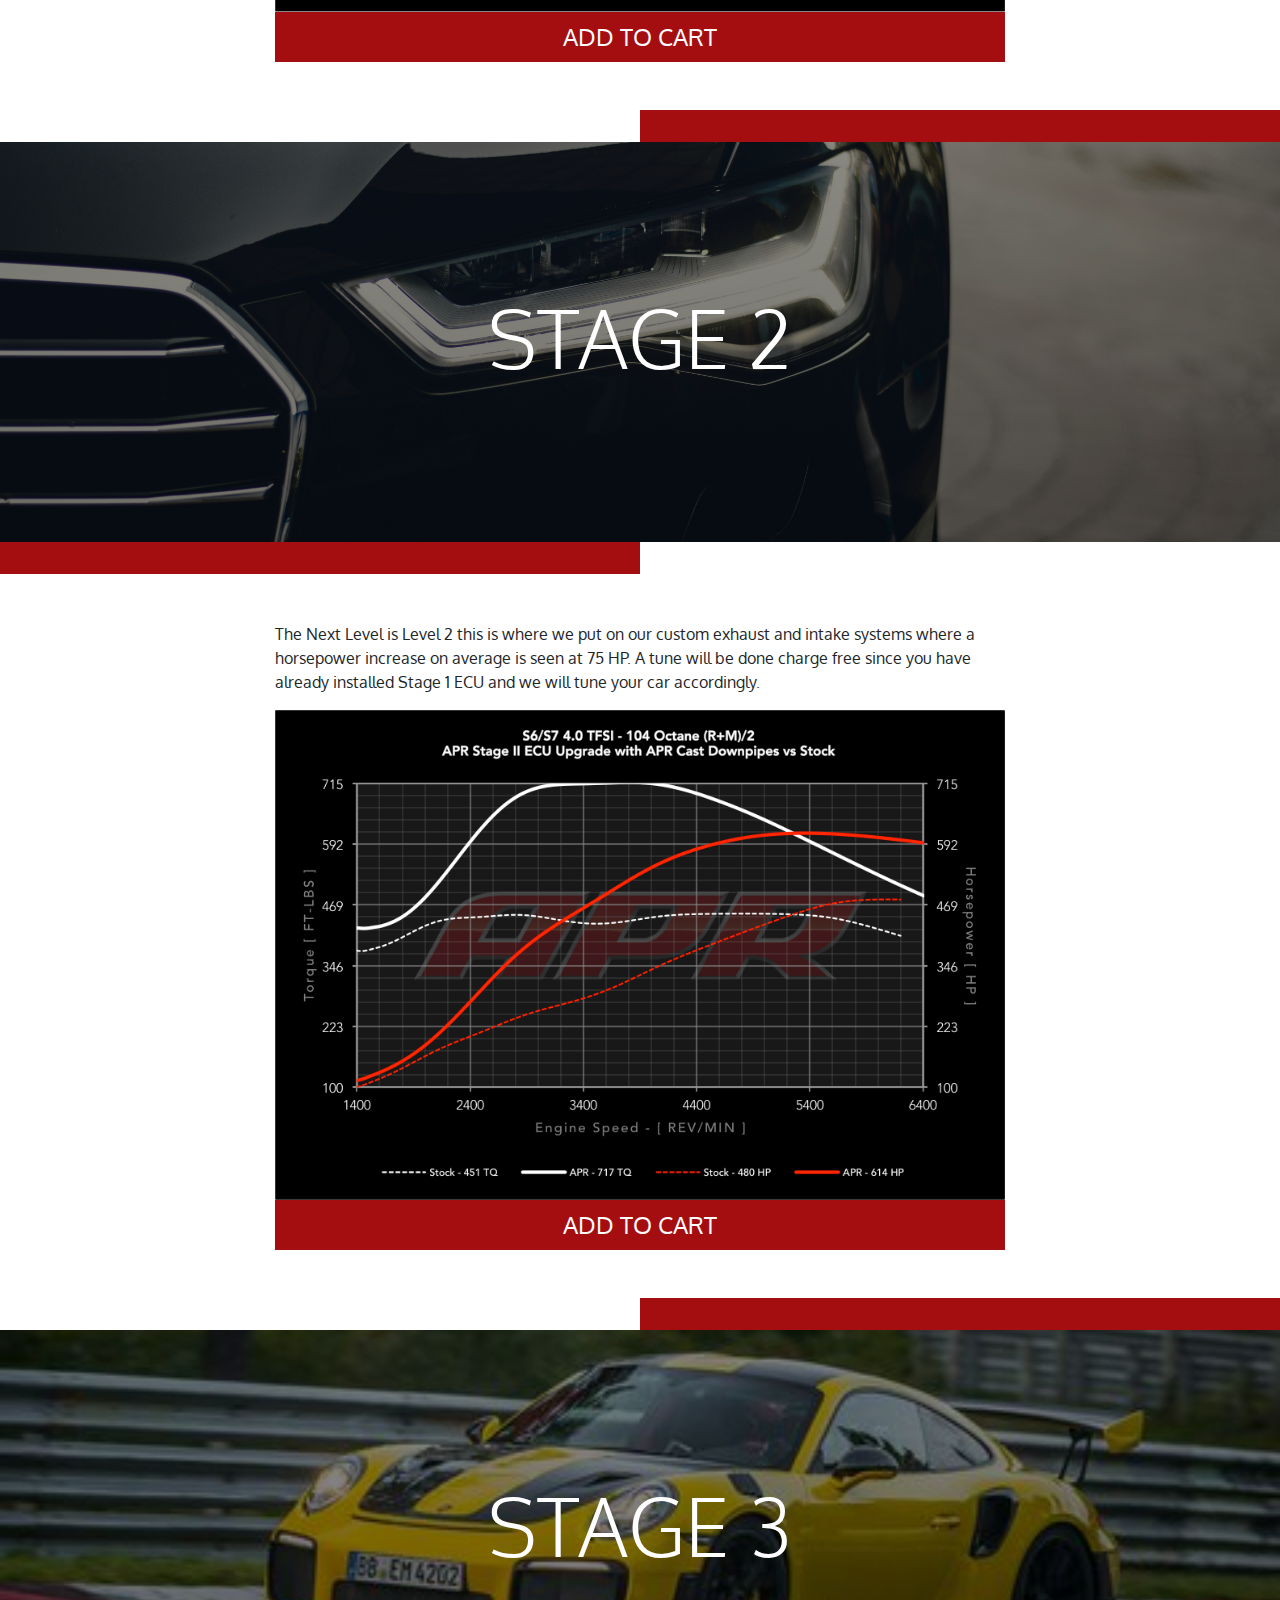
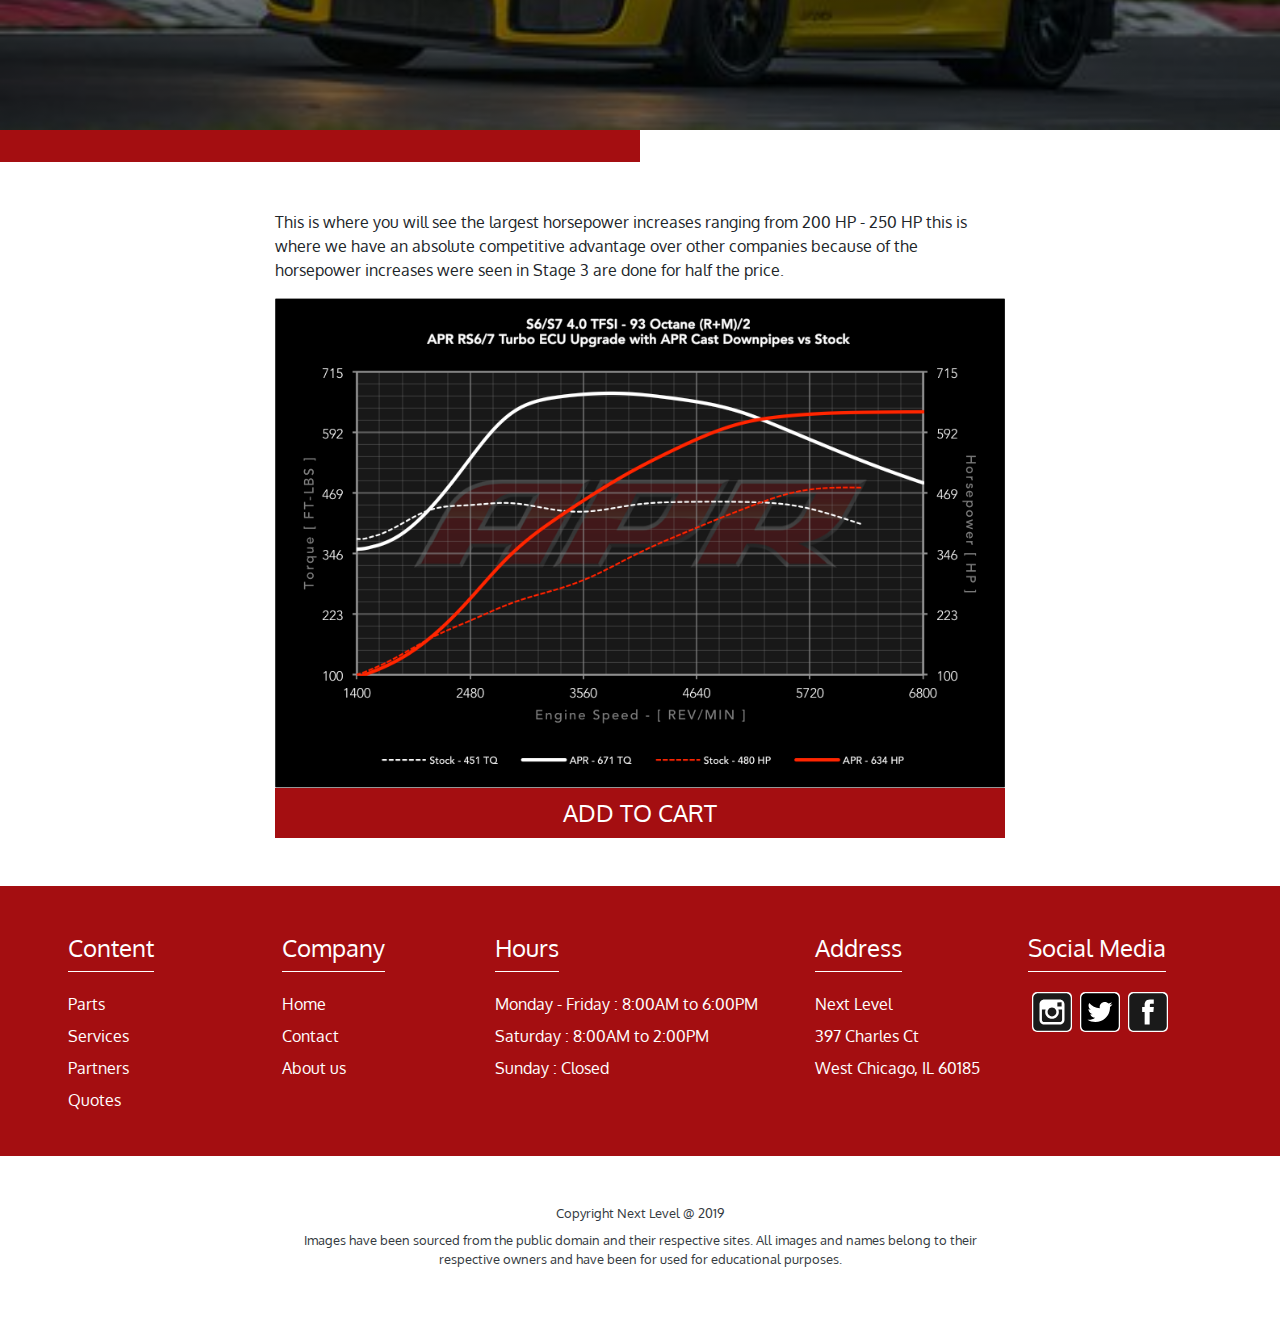
<file: parts.html>
<!doctype html>

<html>

<head>

<link rel="shortcut icon" type="image/x-icon" href="images/favicon.ico">

<link href="https://fonts.googleapis.com/icon?family=Material+Icons" rel="stylesheet">

<meta name="viewport" content="width=device-width, initial-scale=1, shrink-to-fit=no">

<meta name="description" content="Auto website.">

<meta charset="utf-8">

<link rel="stylesheet" href="css/bootstrap.css"/>

<link rel="stylesheet" href="css/autonation.css"/>

<link rel="stylesheet" href="css/parts.css"/>

<title>Service</title>

</head>

<body>

<!-- Navbar -->
<nav class="navbar navbar-expand-md navbar-light bg-white border navbar-expanded-border-color border-top-0 border-left-0 border-right-0">
	<!-- Navbar brand heading -->
	<a class="navbar-brand navbar-brand-text" href="index.html">Next Level</a>
    <!--- Navbar Mobile Toggle -->
    <button class="navbar-toggler" type="button" data-toggle="collapse" data-target="#navbarToggler" aria-controls="navbarToggler" aria-expanded="false" aria-label="Toggle navigation">
    	<span class="navbar-toggler-icon"></span>
  	</button>
    <!-- Navbar content -->
    <div class="navbar-collapse collapse" id="navbarToggler">
        <ul class="navbar-nav">
           <li class="nav-item">
                <a href="parts.html" class="nav-link">Parts</a>
            </li>
            <li class="nav-item">
                <a href="service.html" class="nav-link">Services</a>
            </li>
            <li class="nav-item">
                <a href="partners.html" class="nav-link">Partners</a>
            </li>
            <li class="nav-item">
                <a href="about-us.html" class="nav-link">About Us</a>
            </li>
            <li class="nav-item">
                <a href="contact.html" class="nav-link">Contact Us</a>
            </li>
            <li class="nav-item">
            <span class="shopping-cart-icon my-cart-icon"><span class="badge badge-notify my-cart-badge"></span></span>
            </li>
		</ul>
    </div>
      
</nav>

<!-- Main Body -->

<!-- Parts Banner -->
<div class="container-fluid bg-red mb-5">
	<div class="row">
		<div class="col">
			<h1 class="display-2 text-center py-5 text-white">Parts</h1>
		</div>
	</div>
</div>

<!-- Headline -->
<div class="container mb-5">
	<div class="row justify-content-center">
		<div class="col-10 col-lg-8">
			<h2 class="">THE EDGE</h2>
		</div>
	</div>
	<!-- Parts description -->
	<div class="row justify-content-center">
		<div class="col-10 col-lg-8">
			<p>At Next Level, we provide genuine top of the shelf Mercedes and Audi parts. We have an advantage over our competitors because we provide parts that provide higher power outputs at a cheaper price. You can upgrade a car to one of the following levels. </p>
		</div>
	</div>
</div>

<!-- Stage 1 -->
<div class="container-fluid mb-5">
    <div class="row">
      <div class="col">
      </div>
      <div class="col-3 col-md-6 bg-red pillar">
      </div>
    </div>
		<div class="row tile-border">
		  <div class="col d-flex justify-content-center align-items-center flex-column tile-stage-1">
		    <h2 class="tile-text">STAGE 1</h2>
		  </div>
		</div>
		<div class="row">
		  <div class="col-3 col-md-6 bg-red pillar">
		  </div>
		  <div class="col"></div>
		</div>
</div>

<div class="container mb-5">
	<div class="row justify-content-center">
		<div class="col-10 col-lg-8">
			<p>Stage 1 is the first level to go with after stock, it makes your car operate at the maximum output reaching peak RPM and a longer powerband. Fuel efficiency is seen at a 30% increase on average 15% more than our competitors when making an average 95 HP more compared to 70 HP over our competitors.</p>
		</div>
	</div>
	<!-- Stage 1 Graph -->
	<div class="row justify-content-center">
		<div class="col-10 col-lg-8">
			<img src="images/stage1.png" class="img-fluid">
		</div>
	</div>
	
	<div class="row justify-content-center">
	  <div class="col-10 col-lg-8">
	    
	    <!-- Add to cart button -->
	    
	    <button type="submit" class="btn btn-block btn-cart">ADD TO CART</button>
	    
	  </div>
	</div>
	
</div>

<!-- Stage 2 -->
<div class="container-fluid mb-5">
    <div class="row">
      <div class="col">
      </div>
      <div class="col-3 col-md-6 bg-red pillar">
      </div>
    </div>
		<div class="row tile-border">
		  <div class="col d-flex justify-content-center align-items-center flex-column tile-stage-2">
		    <h2 class="tile-text">STAGE 2</h2>
		  </div>
		</div>
		<div class="row">
		  <div class="col-3 col-md-6 bg-red pillar">
		  </div>
		  <div class="col"></div>
		</div>
</div>

<div class="container mb-5">
	
	<div class="row justify-content-center">
		<div class="col-10 col-lg-8">
			<p>The Next Level is Level 2 this is where we put on our custom exhaust and intake systems where a horsepower increase on average is seen at 75 HP. A tune will be done charge free since you have already installed Stage 1 ECU and we will tune your car accordingly.</p>
		</div>
	</div>
	<!-- Stage 2 Graph -->
	<div class="row justify-content-center">
		<div class="col-10 col-lg-8">
			<img src="images/stage2.png" class="img-fluid">
		</div>
	</div>
	
	<div class="row justify-content-center">
	  <div class="col-10 col-lg-8">
	    
	    <!-- Add to cart button -->
	    
	    <button type="submit" class="btn btn-block btn-cart">ADD TO CART</button>
	    
	  </div>
	</div>
</div>

<!-- Stage 3 -->
<div class="container-fluid mb-5">
    <div class="row">
      <div class="col">
      </div>
      <div class="col-3 col-md-6 bg-red pillar">
      </div>
    </div>
		<div class="row tile-border">
		  <div class="col d-flex justify-content-center align-items-center flex-column tile-stage-3">
		    <h2 class="tile-text">STAGE 3</h2>
		  </div>
		</div>
		<div class="row">
		  <div class="col-3 col-md-6 bg-red pillar">
		  </div>
		  <div class="col"></div>
		</div>
</div>

<div class="container mb-5">
	
	<div class="row justify-content-center">
		<div class="col-10 col-lg-8">
			<p>This is where you will see the largest horsepower increases ranging from 200 HP - 250 HP this is where we have an absolute competitive advantage over other companies because of the horsepower increases were seen in Stage 3 are done for half the price.</p>
		</div>
	</div>
	<!-- Stage 3 Graph -->
	<div class="row justify-content-center">
		<div class="col-10 col-lg-8">
			<img src="images/stage3.png" class="img-fluid">
		</div>
	</div>
	
	<div class="row justify-content-center">
	  <div class="col-10 col-lg-8">
	    
	    <!-- Add to cart button -->
	    
	    <button type="submit" class="btn btn-block btn-cart">ADD TO CART</button>
	    
	  </div>
	</div>
	
</div>

<!-- Footer -->
<div class="footer">
  <!-- Links -->
	<div class="container-fluid bg-footer text-white pt-5 pb-4">
    	<div class="row mb-3 justify-content-center">
    	  <!-- Content Links -->
    		<div class="col-5 col-md-2 d-flex flex-column align-items-left">
  				<div class="row">
  		      <div class="col-auto">
  		        <h4>Content</h4>
  		        <div class="line bg-white"></div>
  		      </div>
  		    </div>
  				<a href="parts.html" class="footer-link py-1">Parts</a>
  				<a href="service.html" class="footer-link py-1">Services</a>
  				<a href="partners.html" class="footer-link py-1">Partners</a>
  				<a href="quotes.html" class="footer-link py-1">Quotes</a>
  			</div>
  			<!-- Main Links -->
  			<div class="col-5 col-md-2 d-flex flex-column align-items-left">
  				<div class="row">
  		      <div class="col-auto">
  		        <h4>Company</h4>
  		        <div class="line bg-white"></div>
  		      </div>
  		    </div>
  				<a href="index.html" class="footer-link py-1">Home</a>
  				<a href="contact.html" class="footer-link py-1">Contact</a>
  				<a href="about-us.html" class="footer-link py-1">About us</a>
  			</div>
  			<!-- Force content links to break into a new line after md breakpoint. -->
  			<div class="w-100 d-block d-md-none py-3 py-md-0"></div>
			  <!-- Hours -->
  		  <div class="col-5 col-md-3">
  		    <div class="row">
  		      <div class="col-auto">
  		        <h4>Hours</h4>
  		        <div class="line bg-white"></div>
  		      </div>
  		    </div>
  		    <div class="py-1">Monday - Friday : 8:00AM to 6:00PM</div>
  		    <div class="py-1">Saturday : 8:00AM to 2:00PM</div>
  		    <div class="py-1">Sunday : Closed</div>
  		  </div>
  		  <div class="col-5 col-md-2">
  		    <div class="row">
  		      <div class="col-auto">
  		        <h4>Address</h4>
  		        <div class="line bg-white"></div>
  		      </div>
  		    </div>
  		    <div class="py-1">Next Level</div>
  		    <div class="py-1">397 Charles Ct</div>
  		    <div class="py-1">West Chicago, IL 60185</div>
  		  </div>
  		  <!-- Force content links to break into a new line after md breakpoint. -->
  			<div class="w-100 d-block d-md-none py-3 py-md-0"></div>
  		  <!-- Social Media Links -->
  		  <div class="col-10 col-md-2 align-items-left">
  		   <div class="row">
  		      <div class="col-auto">
  		        <h4>Social Media</h4>
  		        <div class="line bg-white"></div>
  		      </div>
  		    </div>
  		   <div class="d-flex flex-row">
  		    <div>
  		      <span></span>
  		      <a href="https://www.instagram.com/spotter_jobhunt/" target="_blank"><img src="images/instagram-icon.svg" class="m-1 instagram-footer-icon" alt="Instragram Icon"></a>
  		    </div>
  		    <div>
  		      <span></span>
  		      <a href="http://bit.ly/2QkCv2U" target="_blank"><img src="images/twitter-icon.svg" class="m-1 twitter-footer-icon" alt="Twitter Icon"></a>
  		    </div>
  		    <div>
  		      <span></span>
  		      <a href="http://bit.ly/2SBHJsV" target="_blank"><img src="images/facebook-icon.svg" class="m-1 facebook-footer-icon" alt="Facebook Icon"></a>
  		    </div>
  		    </div>
  			</div>
		</div>
  </div>

  <!-- Copyright Notice -->
  <div class="container">
		<div class="row justify-content-center bg-white text-dark py-5">
			<div class="col text-center small">
				<div class="mb-2">Copyright Next Level @ 2019</div>
			</div>
			<div class="w-100"></div>
			<div class="col-8 text-center small">
				<div class="mb-2">Images have been sourced from the public domain and their respective sites. All images and names belong to their respective owners and have been for used for educational purposes.</div>
			</div>
		</div>
  </div>
  
</div>

</body>

<!-- Main scripts - put last for load optimization. -->
<script src="https://code.jquery.com/jquery-3.2.1.slim.min.js" integrity="sha384-KJ3o2DKtIkvYIK3UENzmM7KCkRr/rE9/Qpg6aAZGJwFDMVNA/GpGFF93hXpG5KkN" crossorigin="anonymous"></script>
<script src="https://cdnjs.cloudflare.com/ajax/libs/popper.js/1.12.3/umd/popper.min.js" integrity="sha384-vFJXuSJphROIrBnz7yo7oB41mKfc8JzQZiCq4NCceLEaO4IHwicKwpJf9c9IpFgh" crossorigin="anonymous"></script>
<script src="js/bootstrap.js" type="text/javascript"></script>
</html>
</file>
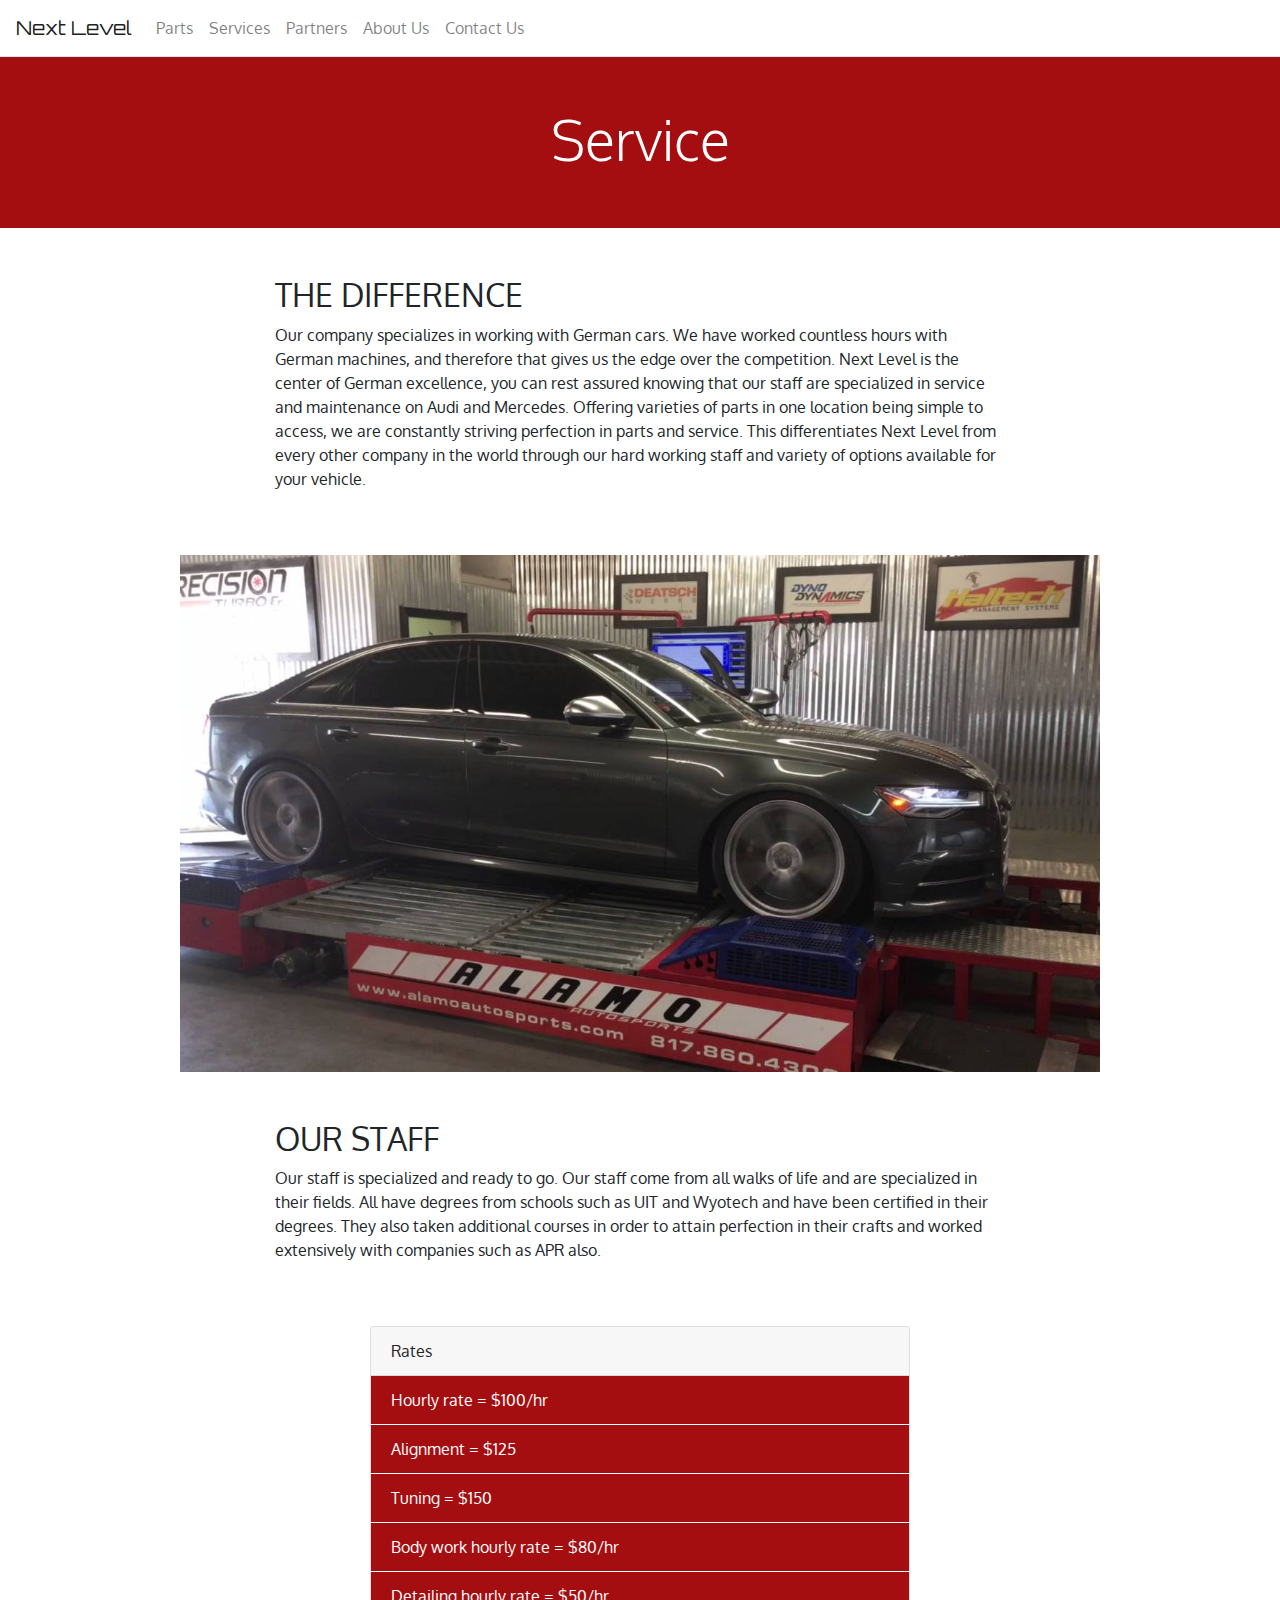
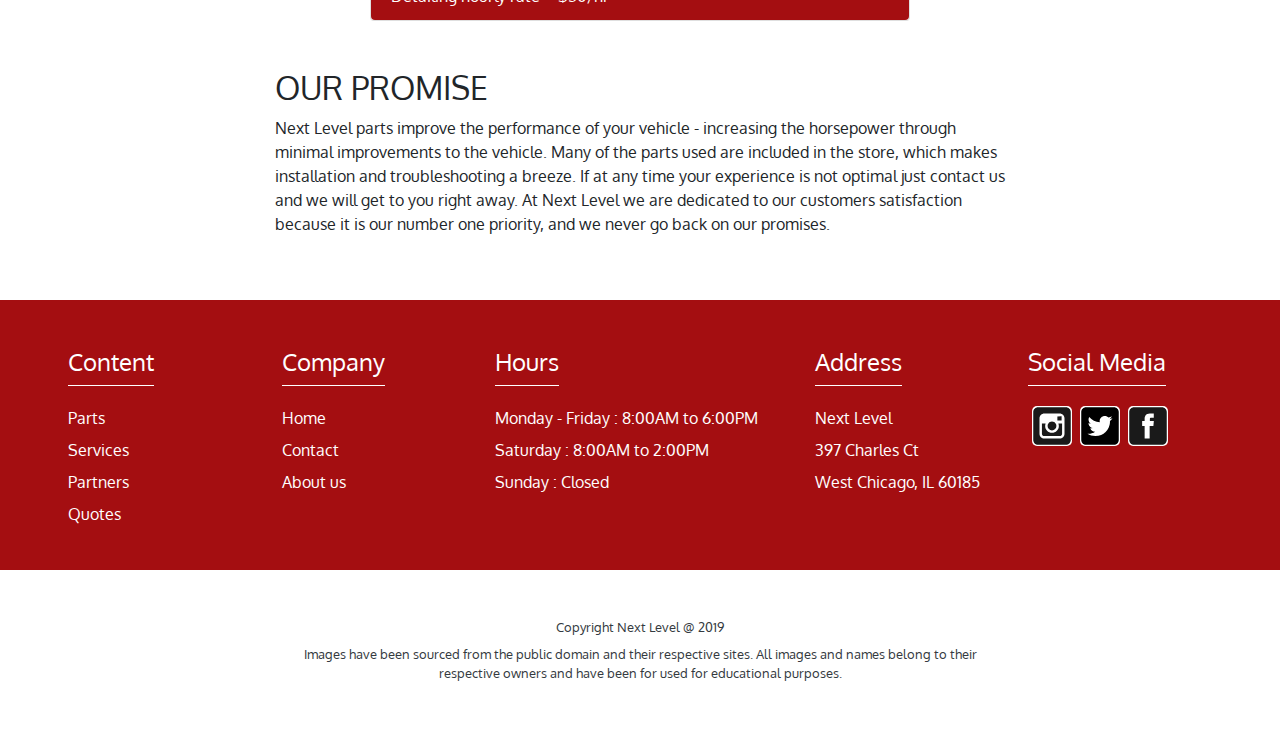
<file: service.html>
<!doctype html>

<html>

<head>

<link rel="shortcut icon" type="image/x-icon" href="images/favicon.ico">

<meta name="viewport" content="width=device-width, initial-scale=1, shrink-to-fit=no">

<meta name="description" content="Auto website.">

<meta charset="utf-8">

<link rel="stylesheet" href="css/bootstrap.css"/>

<link rel="stylesheet" href="css/autonation.css"/>

<link rel="stylesheet" href="css/index.css"/>

<title>Service</title>

</head>

<body>

<!-- Navbar -->

<nav class="navbar navbar-expand-md navbar-light bg-white border navbar-expanded-border-color border-top-0 border-left-0 border-right-0">

	<!-- Navbar brand heading -->

	<a class="navbar-brand navbar-brand-text" href="index.html">Next Level</a>
    	
    <!--- Navbar Mobile Toggle -->
        
    <button class="navbar-toggler" type="button" data-toggle="collapse" data-target="#navbarToggler" aria-controls="navbarToggler" aria-expanded="false" aria-label="Toggle navigation">
    	<span class="navbar-toggler-icon"></span>
  	</button>
       
    <!-- Navbar content -->
        
    <div class="navbar-collapse collapse" id="navbarToggler">
        <ul class="navbar-nav">
           	
            <!--
            <li class="nav-item d-none d-md-block">
				<a class="nav-link dropdown-toggle" href="#servicesExpandedContent" data-toggle="collapse">Our Services</a>
            </li>
            <li class="nav-item dropdown d-md-none">
				<a class="nav-link dropdown-toggle" href="#" data-toggle="dropdown" id="mobileServicesExpandedContent">Our Services</a>
           		<div class="dropdown-menu border-0">
					<a class="dropdown-item py-2" href="content/job-openings.html">Job Openings</a>
					<a class="dropdown-item py-2" href="content/resume.html">Resume / Cover Letter</a>
					<a class="dropdown-item py-2" href="content/application-form.html">Application Forms</a>
					<a class="dropdown-item py-2" href="content/job-interviews.html">Job Interviews</a>
				</div>
			</li>
          	-->
           <li class="nav-item">
                <a href="parts.html" class="nav-link">Parts</a>
            </li>
            <li class="nav-item">
                <a href="service.html" class="nav-link">Services</a>
            </li>
            <li class="nav-item">
                <a href="partners.html" class="nav-link">Partners</a>
            </li>
            <li class="nav-item">
                <a href="about-us.html" class="nav-link">About Us</a>
            </li>
            <li class="nav-item">
                <a href="contact.html" class="nav-link">Contact Us</a>
            </li>
		</ul>
    </div>
      
</nav>

<!-- Expanded Navbar Content -->

<!--

<div class="collapse" id="servicesExpandedContent">
	<div class="d-none d-md-block">
		<ul class="nav justify-content-center pb-2 pt-1">
		  <li class="nav-item">
			<a class="nav-link navbar-expanded-content-item d-flex justify-content-center align-items-center flex-column" href="content/job-openings.html">
				<span>Parts</span>
			</a>
		  </li>
		  <li class="nav-item">
			<a class="nav-link navbar-expanded-content-item d-flex justify-content-center align-items-center flex-column" href="content/resume.html">
				<span>Services</span>
			</a>
		  </li>
		  <li class="nav-item">
			<a class="nav-link navbar-expanded-content-item d-flex justify-content-center align-items-center flex-column" href="content/application-form.html">
				<span>Services</span>
			</a>
		  </li>
		  <li class="nav-item">
			<a class="nav-link navbar-expanded-content-item d-flex justify-content-center align-items-center flex-column" href="content/job-interviews.html">
				<span>Quotes</span>
			</a>
		  </li>
		</ul>
	</div>
</div>

-->

<!--- Main Body --->

<!--- Content Section 1 --->

<div class="container-fluid bg-red mb-5">
	<div class="row">
		<div class="col">
			<h1 class="display-4 text-center py-5 text-white">Service</h1>
		</div>
	</div>
</div>

<!--- Content Section 2 --->

<div class="container mb-5">
	<div class="row justify-content-center">
		<div class="col-10 col-lg-8">
			<h2 class="">THE DIFFERENCE</h2>
		</div>
	</div>
	
	<div class="row justify-content-center mb-5">
		<div class="col-10 col-lg-8">
			<p>Our company specializes in working with German cars. We have worked countless hours with German machines, and therefore that gives us the edge over the competition. Next Level is the center of German excellence, you can rest assured knowing that our staff are specialized in service and maintenance on Audi and Mercedes. Offering varieties of parts in one location being simple to access, we are constantly striving perfection in parts and service. This differentiates Next Level from every other company in the world through our hard working staff and variety of options available for your vehicle.</p>
		</div>
	</div>
	
	<div class="row justify-content-center">
		<div class="col-10 col-lg-10">
			<img src="images/service-img-1.jpg" class="img-fluid">
		</div>
	</div>
</div>




<!--
<div class="row bg-tile-1 mb-5">
	<div class="col d-flex justify-content-center align-items-center flex-column">
		<h4 class="text-center text-white mb-2 bg-tile-text">"recruiters only spend an average of 6 seconds on an individual resume"</h4>
	</div>
</div>
-->
<!-- Content Section 3 -->

<div class="container mb-5">
	<div class="row justify-content-center">
		<div class="col-10 col-lg-8">
			<h2>OUR STAFF</h2>
		</div>
	</div>
	<div class="row justify-content-center mb-5">
		<div class="col-10 col-lg-8">
			<p>Our staff is specialized and ready to go. Our staff come from all walks of life and are specialized in their fields. All have degrees from schools such as UIT and Wyotech and have been certified in their degrees. They also taken additional courses in order to attain perfection in their crafts and worked extensively with companies such as APR also.</p>
		</div>
	</div>
	<div class="row justify-content-center mb-5">
		<div class="col-md-6">
			<div class="card-deck">
				<div class="card">
					<div class="card-header">Rates</div>
					<ul class="list-group list-group-flush text-white ">
						<li class="list-group-item bg-red border-white">Hourly rate = $100/hr</li>
						<li class="list-group-item bg-red border-white">Alignment = $125</li>
						<li class="list-group-item bg-red border-white">Tuning = $150</li>
						<li class="list-group-item bg-red border-white">Body work hourly rate = $80/hr</li>
						<li class="list-group-item bg-red border-white">Detailing hourly rate = $50/hr</li>
					</ul>
				</div>
			</div>
		</div>
	</div>
	<div class="row justify-content-center">
		<div class="col-10 col-lg-8">
			<h2>OUR PROMISE</h2>
		</div>
	</div>
	<div class="row justify-content-center mb-5">
		<div class="col-10 col-lg-8">
			<p>Next Level parts improve the performance of your vehicle - increasing the horsepower through minimal improvements to the vehicle. Many of the parts used are included in the store, which makes installation and troubleshooting a breeze. If at any time your experience is not optimal just contact us and we will get to you right away. At Next Level we are dedicated to our customers satisfaction because it is our number one priority, and we never go back on our promises.</p>
		</div>
	</div>
</div>
		
<!-- Content Section 4 -->
			
<!-- Footer -->
<div class="footer">
  <!-- Links -->
	<div class="container-fluid bg-footer text-white pt-5 pb-4">
    	<div class="row mb-3 justify-content-center">
    	  <!-- Content Links -->
    		<div class="col-5 col-md-2 d-flex flex-column align-items-left">
  				<div class="row">
  		      <div class="col-auto">
  		        <h4>Content</h4>
  		        <div class="line bg-white"></div>
  		      </div>
  		    </div>
  				<a href="parts.html" class="footer-link py-1">Parts</a>
  				<a href="service.html" class="footer-link py-1">Services</a>
  				<a href="partners.html" class="footer-link py-1">Partners</a>
  				<a href="quotes.html" class="footer-link py-1">Quotes</a>
  			</div>
  			<!-- Main Links -->
  			<div class="col-5 col-md-2 d-flex flex-column align-items-left">
  				<div class="row">
  		      <div class="col-auto">
  		        <h4>Company</h4>
  		        <div class="line bg-white"></div>
  		      </div>
  		    </div>
  				<a href="index.html" class="footer-link py-1">Home</a>
  				<a href="contact.html" class="footer-link py-1">Contact</a>
  				<a href="about-us.html" class="footer-link py-1">About us</a>
  			</div>
  			<!-- Force content links to break into a new line after md breakpoint. -->
  			<div class="w-100 d-block d-md-none py-3 py-md-0"></div>
			  <!-- Hours -->
  		  <div class="col-5 col-md-3">
  		    <div class="row">
  		      <div class="col-auto">
  		        <h4>Hours</h4>
  		        <div class="line bg-white"></div>
  		      </div>
  		    </div>
  		    <div class="py-1">Monday - Friday : 8:00AM to 6:00PM</div>
  		    <div class="py-1">Saturday : 8:00AM to 2:00PM</div>
  		    <div class="py-1">Sunday : Closed</div>
  		  </div>
  		  <div class="col-5 col-md-2">
  		    <div class="row">
  		      <div class="col-auto">
  		        <h4>Address</h4>
  		        <div class="line bg-white"></div>
  		      </div>
  		    </div>
  		    <div class="py-1">Next Level</div>
  		    <div class="py-1">397 Charles Ct</div>
  		    <div class="py-1">West Chicago, IL 60185</div>
  		  </div>
  		  <!-- Force content links to break into a new line after md breakpoint. -->
  			<div class="w-100 d-block d-md-none py-3 py-md-0"></div>
  		  <!-- Social Media Links -->
  		  <div class="col-10 col-md-2 align-items-left">
  		   <div class="row">
  		      <div class="col-auto">
  		        <h4>Social Media</h4>
  		        <div class="line bg-white"></div>
  		      </div>
  		    </div>
  		   <div class="d-flex flex-row">
  		    <div>
  		      <span></span>
  		      <a href="https://www.instagram.com/spotter_jobhunt/" target="_blank"><img src="images/instagram-icon.svg" class="m-1 instagram-footer-icon" alt="Instragram Icon"></a>
  		    </div>
  		    <div>
  		      <span></span>
  		      <a href="http://bit.ly/2QkCv2U" target="_blank"><img src="images/twitter-icon.svg" class="m-1 twitter-footer-icon" alt="Twitter Icon"></a>
  		    </div>
  		    <div>
  		      <span></span>
  		      <a href="http://bit.ly/2SBHJsV" target="_blank"><img src="images/facebook-icon.svg" class="m-1 facebook-footer-icon" alt="Facebook Icon"></a>
  		    </div>
  		    </div>
  			</div>
		</div>
  </div>

  <!-- Copyright Notice -->
  <div class="container">
		<div class="row justify-content-center bg-white text-dark py-5">
			<div class="col text-center small">
				<div class="mb-2">Copyright Next Level @ 2019</div>
			</div>
			<div class="w-100"></div>
			<div class="col-8 text-center small">
				<div class="mb-2">Images have been sourced from the public domain and their respective sites. All images and names belong to their respective owners and have been for used for educational purposes.</div>
			</div>
		</div>
  </div>
  
</div>

<!-- Main scripts - put last for load optimization. -->
<script src="https://code.jquery.com/jquery-3.2.1.slim.min.js" integrity="sha384-KJ3o2DKtIkvYIK3UENzmM7KCkRr/rE9/Qpg6aAZGJwFDMVNA/GpGFF93hXpG5KkN" crossorigin="anonymous"></script>
<script src="https://cdnjs.cloudflare.com/ajax/libs/popper.js/1.12.3/umd/popper.min.js" integrity="sha384-vFJXuSJphROIrBnz7yo7oB41mKfc8JzQZiCq4NCceLEaO4IHwicKwpJf9c9IpFgh" crossorigin="anonymous"></script>
<script src="js/bootstrap.js" type="text/javascript"></script>	
	
</body>

</html>
</file>
<file: css/autonation.css>
@charset "utf-8";
/* CSS Document */

/* Site Wide Styling */

/* Google Font */
@import url('https://fonts.googleapis.com/css?family=Open+Sans|Oxygen|Orbitron');

body {
	font-family: 'Oxygen', sans-serif;
}

/* Responsive Text */

html {
  font-size: 1rem;
}

@include media-breakpoint-up(640px) {
  html {
    font-size: 1.2rem;
  }
}

@include media-breakpoint-up(768px) {
  html {
    font-size: 1.4rem;
  }
}

@include media-breakpoint-up(1024px) {
  html {
    font-size: 1.6rem;
  }
}

h1, h2, h3, h4 {
	font-family: 'Oxygen', sans-serif;
}

.navbar-brand-text {
	font-family: 'Orbitron';
	font-size: 1.2rem;
}

.navbar-icon {
	width: 1rem;
	height: auto;
}

.navbar-expanded-border-color {
	border-color:rgba(105,105,105,1.00);
}

.navbar-expanded-content-item {
	font-size: 1rem;
	color: #000000;
	transition-delay: 0.1s;
	transition-timing-function: ease;
}

.navbar-expanded-content-item:hover {
	color: #7C8893;
	/*border-bottom: 2px solid #7C8893;*/
	text-decoration: none;
}

.expanded-nav-icons {
	width: 50px;
	height: auto;
}

.expanded-nav-icons:hover {
	color: #7C8893;
}

.bg-red {
	background-color:rgba(164,14,17,1.00);
}

.tile {
	padding-right: 0.25rem;
	padding-left: 0.25rem;
}

.tile-border {
	border: none;
}

.tile-img {
	background-repeat: no-repeat;
	background-size: cover;
	height: 40rem;
}

.line {
	height: 1px;
	background-color: #dfdfdf;
	max-width:100%;
	margin-bottom: 1rem;
}

.modal-link {
	color: #FFFFFF !important;
	font-weight: 300 !important;
	font-family: 'Oxygen';
	
}

.modal-link:hover {
	font-weight: 600 !important;
	text-decoration: none;
}

/* Index Styling */

/* Footer Styling */

/* Background color*/
.bg-footer {
	background-color:rgba(164,14,17,1.00);
}


.footer-link {
	color: #FFF;
	transition-delay: 0.1s;
}

.footer-link:hover {
	text-decoration:underline;
	color:#FFF;
}

.twitter-footer-icon {
  fill:#FFF
  width:40px;
  height:40px;
  text-decoration:none;
  background-color:#FFF;
  border-radius:5px;
  opacity:1.0;
}

.twitter-footer-icon:hover {
  text-decoration:none;
  transition-duration: 0.5s;
  opacity:0.7;
}

.facebook-footer-icon {
  fill:#FFF
  width:40px;
  height:40px;
  text-decoration:none;
  background-color:#FFF;
  border-radius:5px;
  opacity:1.0;
}

.facebook-footer-icon:hover {
  text-decoration:none;
  transition-duration: 0.5s;
  opacity:0.7;
}


.instagram-footer-icon {
  fill:#FFF
  width:40px;
  height:40px;
  text-decoration:none;
  background-color:#FFF;
  border-radius:5px;
  opacity:1.0;
}

.instagram-footer-icon:hover {
  text-decoration:none;
  transition-duration: 0.5s;
  opacity:0.7;
}

.logo {
	height: 2rem;
	width: 6.25rem;
	padding-top: 0.20rem;
	
}
</file>
<file: css/index.css>
@charset "utf-8";
/* CSS Document */

.banner-text {
	font-size: 2.0rem;
	font-weight: 300;
	font-family: 'Oxygen', sans-serif;
	color: #FFFFFF;
}

.banner-text-md {
	font-size: 2.5rem;
}

.bg-intro-tile {
	background-image:
	linear-gradient(
      rgba(0, 0, 0, 0.5),
      rgba(0, 0, 0, 0.5)
    ),
		url(../images/front.jpg);
	background-size:cover;
	background-repeat: no-repeat;
	background-position: center;
	height: 100vh;
	width:auto;
	
}

.bg-intro-tile-text {
	text-align: center;
	color: #FFFFFF;
	text-transform: uppercase;
	font-weight: 300;
	/*box-shadow: 0px 0px 20px 1px #FFF;*/
}

div a.bg-intro-tile-text {
	font-size: 1.5rem;
	transition-duration: 0.1s;
}

div a.bg-intro-tile-text:hover {
	text-decoration: none;
	color: #FFFFFF;
	font-weight: 600;
}

.bg-index-tile-1 {
	background-image:
	 linear-gradient(
      rgba(0, 0, 0, 0.5),
      rgba(0, 0, 0, 0.5)
    ),
		url(../images/index-tile-1.jpg);
	background-position: center;
	height: 50vh;
	transition-delay: 0.5s;
	transition-timing-function: ease-in;
}

.bg-index-tile-2 {
	background-image:
	linear-gradient(
      rgba(0, 0, 0, 0.5),
      rgba(0, 0, 0, 0.5)
    ),
	url(../images/index-tile-2.jpg);
	background-position: center;
	height:50vh;
}

.bg-index-tile-3 {
	background-image:
	linear-gradient(
      rgba(0, 0, 0, 0.5),
      rgba(0, 0, 0, 0.5)
    ),
		url(../images/index-tile-3.jpg);
	background-position: center;
	height:50vh;
}

.bg-index-tile-4 {
	background-image:
	 linear-gradient(
      rgba(0, 0, 0, 0.5),
      rgba(0, 0, 0, 0.5)
    ),
	url(../images/index-tile-4.jpg);
	background-position: center;
	height:50vh;
}

.bg-index-tile-5 {
	background-image:
	linear-gradient(
      rgba(0, 0, 0, 0.5),
      rgba(0, 0, 0, 0.5)
    ),
		url(../images/index_tile_5.jpeg);
	background-position: center;
	height: 20rem;
}

.bg-index-tile-6 {
	background-image:
	 linear-gradient(
      rgba(0, 0, 0, 0.5),
      rgba(0, 0, 0, 0.5)
    ),
	url(../images/index_tile_6.jpeg);
	background-position: center;
	height: 20rem;
}

.carousel-img-first {
	height: 50rem;
	width: 100%;
	background-repeat: no-repeat;
	background-size: cover;
	background-position: center;
	background-image:
	linear-gradient(
      to bottom,
      rgba(0, 0, 0, 0),
      rgba(0, 0, 0, 0.6)
    ),
	url(../images/index-banner-first.jpeg)
}

.carousel-img-second {
	height: 50rem;
	width: 100%;
	background-position: center;
	background-image:
	linear-gradient(
      to bottom,
      rgba(0, 0, 0, 0),
      rgba(0, 0, 0, 0.6)
    ),
	url(../images/index-banner-second.jpg);
}

.carousel-img-third {
	height: 50rem;
	width: 100%;
	background-position: center;
	background-image:
	linear-gradient(
      to bottom,
      rgba(0, 0, 0, 0),
      rgba(0, 0, 0, 0.6)
    ),
	url(../images/index-banner-third.jpeg);
}

.carousel-btn {
	border-radius: 0px;
	font-size:1rem;
	border-width:1px 1px 1px 1px;
	border-color: #FFFFFF;
	color:#FFFFFF;
	background: none;
	transition-duration: 0.5s;
	transition-timing-function: ease;
}

.carousel-btn:hover {
	background:#FFFFFF;
	color: #000000;
}

.tile-btn {
	border-radius: 0px;
	font-size: 1rem;
	font-weight: 300;
	border-width: 1px 1px 1px 1px;
	border-color: #FFFFFF;
	color: #FFFFFF;
	background:rgba(125,125,125,0.90);
	transition-duration: 0.5s;
	transition-timing-function: ease;
}

.tile-btn:hover {
	border-color: #FFFFFF;
	background: none;
	color: #FFFFFF;
}
</file>
<file: css/about.css>
@charset "utf-8";
/* CSS Document */

.btn-about-us-contact {
  color:#FFF;
  text-decoration:none;
  
}

.btn-about-us-contact:hover {
  color:#FFF;
  text-decoration:none;
  box-shadow: 3px 3px #000;
}
</file>
<file: css/partners.css>
@charset "utf-8";
/* CSS Document */

.partner-logo {
  height:5rem;
  width:auto;
  filter:grayscale(50%);
  padding: 1rem;
}
</file>
<file: css/parts.css>
@charset "utf-8";
/* CSS Document */

.btn-cart {
  
  font-size: 1.5rem;
  background-color:rgba(164,14,17,1.00);
  color:#FFFFFF;
  transition-duration: 0.5s;
	transition-timing-function: ease;
	border-radius: 0px;

}

.btn-cart:hover {
  
  background-color:rgba(164,14,17,0.5);
  
}

.tile-stage-1 {
  background-image:
  linear-gradient(
      rgba(0, 0, 0, 0.45),
      rgba(0, 0, 0, 0.55)
    ),
		url(../images/parts-banner-1.jpg);
	background-size:cover;
	background-repeat: no-repeat;
	background-position: center;
	height: 25rem;
	
}

.tile-stage-2 {
  background-image:
  linear-gradient(
      rgba(0, 0, 0, 0.45),
      rgba(0, 0, 0, 0.55)
    ),
		url(../images/parts-banner-2.jpg);
	background-size:cover;
	background-repeat: no-repeat;
	background-position: center;
	height: 25rem;
	
  
}

.tile-stage-3 {
  background-image:
  linear-gradient(
      rgba(0, 0, 0, 0.45),
      rgba(0, 0, 0, 0.55)
    ),
		url(../images/parts-banner-3.jpg);
	background-size:cover;
	background-repeat: no-repeat;
	background-position: center;
	height: 25rem;
}

.tile-border {
  
  border-width: 10px 10px 10px 10px;
	border-color:rgba(164,14,17,0.5);
  
}

.tile-text {
  font-size: 5rem;
  font-weight: 300;
  color: #FFF;
}

.pillar {
  height: 2rem;
}
</file>
